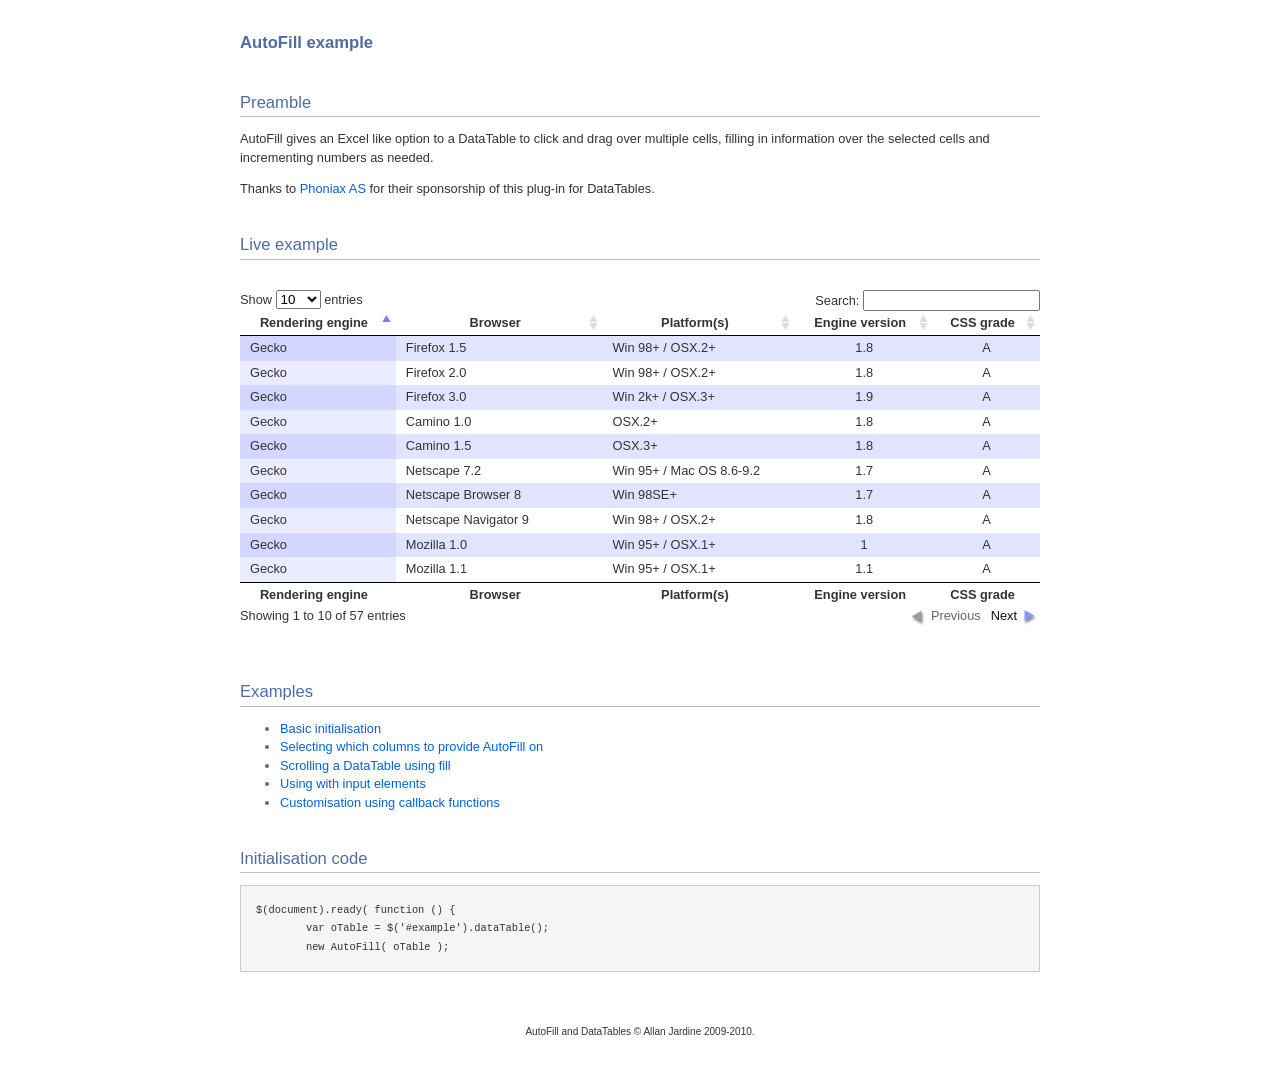
<file: js/datatables/extras/AutoFill/index.html>
<!DOCTYPE HTML PUBLIC "-//W3C//DTD HTML 4.01//EN" "http://www.w3.org/TR/html4/strict.dtd">
<html>
	<head>
		<meta http-equiv="content-type" content="text/html; charset=utf-8">
		<link rel="shortcut icon" type="image/ico" href="http://www.sprymedia.co.uk/media/images/favicon.ico">
		
		<title>AutoFill example</title>
		<style type="text/css" title="currentStyle">
			@import "../../media/css/demo_page.css";
			@import "../../media/css/demo_table.css";
			@import "media/css/AutoFill.css";
		</style>
		<script type="text/javascript" charset="utf-8" src="../../media/js/jquery.js"></script>
		<script type="text/javascript" charset="utf-8" src="../../media/js/jquery.dataTables.js"></script>
		<script type="text/javascript" charset="utf-8" src="media/js/AutoFill.js"></script>
		<script type="text/javascript" charset="utf-8">
			$(document).ready( function () {
				var oTable = $('#example').dataTable();
				new AutoFill( oTable );
			} );
		</script>
	</head>
	<body id="dt_example">
		<div id="container">
			<div class="full_width big">
				AutoFill example
			</div>
			
			<h1>Preamble</h1>
			<p>
				AutoFill gives an Excel like option to a DataTable to click and drag over multiple
				cells, filling in information over the selected cells and incrementing numbers as needed.
			</p>
			<p>Thanks to <a href="http://www.phoniax.no/">Phoniax AS</a> for their sponsorship of this plug-in for DataTables.</p>
			
			
			
			<h1>Live example</h1>
			<form>
			<div id="demo">
<table cellpadding="0" cellspacing="0" border="0" class="display" id="example">
	<thead>
		<tr>
			<th>Rendering engine</th>
			<th>Browser</th>
			<th>Platform(s)</th>
			<th>Engine version</th>
			<th>CSS grade</th>
		</tr>
	</thead>
	<tfoot>
		<tr>
			<th>Rendering engine</th>
			<th>Browser</th>
			<th>Platform(s)</th>
			<th>Engine version</th>
			<th>CSS grade</th>
		</tr>
	</tfoot>
	<tbody>
		<tr class="odd_gradeX">
			<td>Trident</td>
			<td>Internet Explorer 4.0</td>
			<td>Win 95+ (Entity: &amp;)</td>
			<td class="center">4</td>
			<td class="center">X</td>
		</tr>
		<tr class="even_gradeC">
			<td>Trident</td>
			<td>Internet Explorer 5.0</td>
			<td>Win 95+</td>
			<td class="center">5</td>
			<td class="center">C</td>
		</tr>
		<tr class="odd_gradeA">
			<td>Trident</td>
			<td>Internet Explorer 5.5</td>
			<td>Win 95+</td>
			<td class="center">5.5</td>
			<td class="center">A</td>
		</tr>
		<tr class="even_gradeA">
			<td>Trident</td>
			<td>Internet Explorer 6</td>
			<td>Win 98+</td>
			<td class="center">6</td>
			<td class="center">A</td>
		</tr>
		<tr class="odd_gradeA">
			<td>Trident</td>
			<td>Internet Explorer 7</td>
			<td>Win XP SP2+</td>
			<td class="center">7</td>
			<td class="center">A</td>
		</tr>
		<tr class="even_gradeA">
			<td>Trident</td>
			<td>AOL browser (AOL desktop)</td>
			<td>Win XP</td>
			<td class="center">6</td>
			<td class="center">A</td>
		</tr>
		<tr class="odd_gradeA">
			<td>Gecko (UTF-8: $¢€)</td>
			<td>Firefox 1.0</td>
			<td>Win 98+ / OSX.2+</td>
			<td class="center">1.7</td>
			<td class="center">A</td>
		</tr>
		<tr class="even_gradeA">
			<td>Gecko</td>
			<td>Firefox 1.5</td>
			<td>Win 98+ / OSX.2+</td>
			<td class="center">1.8</td>
			<td class="center">A</td>
		</tr>
		<tr class="odd_gradeA">
			<td>Gecko</td>
			<td>Firefox 2.0</td>
			<td>Win 98+ / OSX.2+</td>
			<td class="center">1.8</td>
			<td class="center">A</td>
		</tr>
		<tr class="even_gradeA">
			<td>Gecko</td>
			<td>Firefox 3.0</td>
			<td>Win 2k+ / OSX.3+</td>
			<td class="center">1.9</td>
			<td class="center">A</td>
		</tr>
		<tr class="odd_gradeA">
			<td>Gecko</td>
			<td>Camino 1.0</td>
			<td>OSX.2+</td>
			<td class="center">1.8</td>
			<td class="center">A</td>
		</tr>
		<tr class="even_gradeA">
			<td>Gecko</td>
			<td>Camino 1.5</td>
			<td>OSX.3+</td>
			<td class="center">1.8</td>
			<td class="center">A</td>
		</tr>
		<tr class="odd_gradeA">
			<td>Gecko</td>
			<td>Netscape 7.2</td>
			<td>Win 95+ / Mac OS 8.6-9.2</td>
			<td class="center">1.7</td>
			<td class="center">A</td>
		</tr>
		<tr class="even_gradeA">
			<td>Gecko</td>
			<td>Netscape Browser 8</td>
			<td>Win 98SE+</td>
			<td class="center">1.7</td>
			<td class="center">A</td>
		</tr>
		<tr class="odd_gradeA">
			<td>Gecko</td>
			<td>Netscape Navigator 9</td>
			<td>Win 98+ / OSX.2+</td>
			<td class="center">1.8</td>
			<td class="center">A</td>
		</tr>
		<tr class="even_gradeA">
			<td>Gecko</td>
			<td>Mozilla 1.0</td>
			<td>Win 95+ / OSX.1+</td>
			<td class="center">1</td>
			<td class="center">A</td>
		</tr>
		<tr class="odd_gradeA">
			<td>Gecko</td>
			<td>Mozilla 1.1</td>
			<td>Win 95+ / OSX.1+</td>
			<td class="center">1.1</td>
			<td class="center">A</td>
		</tr>
		<tr class="even_gradeA">
			<td>Gecko</td>
			<td>Mozilla 1.2</td>
			<td>Win 95+ / OSX.1+</td>
			<td class="center">1.2</td>
			<td class="center">A</td>
		</tr>
		<tr class="odd_gradeA">
			<td>Gecko</td>
			<td>Mozilla 1.3</td>
			<td>Win 95+ / OSX.1+</td>
			<td class="center">1.3</td>
			<td class="center">A</td>
		</tr>
		<tr class="even_gradeA">
			<td>Gecko</td>
			<td>Mozilla 1.4</td>
			<td>Win 95+ / OSX.1+</td>
			<td class="center">1.4</td>
			<td class="center">A</td>
		</tr>
		<tr class="odd_gradeA">
			<td>Gecko</td>
			<td>Mozilla 1.5</td>
			<td>Win 95+ / OSX.1+</td>
			<td class="center">1.5</td>
			<td class="center">A</td>
		</tr>
		<tr class="even_gradeA">
			<td>Gecko</td>
			<td>Mozilla 1.6</td>
			<td>Win 95+ / OSX.1+</td>
			<td class="center">1.6</td>
			<td class="center">A</td>
		</tr>
		<tr class="odd_gradeA">
			<td>Gecko</td>
			<td>Mozilla 1.7</td>
			<td>Win 98+ / OSX.1+</td>
			<td class="center">1.7</td>
			<td class="center">A</td>
		</tr>
		<tr class="even_gradeA">
			<td>Gecko</td>
			<td>Mozilla 1.8</td>
			<td>Win 98+ / OSX.1+</td>
			<td class="center">1.8</td>
			<td class="center">A</td>
		</tr>
		<tr class="odd_gradeA">
			<td>Gecko</td>
			<td>Seamonkey 1.1</td>
			<td>Win 98+ / OSX.2+</td>
			<td class="center">1.8</td>
			<td class="center">A</td>
		</tr>
		<tr class="even_gradeA">
			<td>Gecko</td>
			<td>Epiphany 2.20</td>
			<td>Gnome</td>
			<td class="center">1.8</td>
			<td class="center">A</td>
		</tr>
		<tr class="odd_gradeA">
			<td>Webkit</td>
			<td>Safari 1.2</td>
			<td>OSX.3</td>
			<td class="center">125.5</td>
			<td class="center">A</td>
		</tr>
		<tr class="even_gradeA">
			<td>Webkit</td>
			<td>Safari 1.3</td>
			<td>OSX.3</td>
			<td class="center">312.8</td>
			<td class="center">A</td>
		</tr>
		<tr class="odd_gradeA">
			<td>Webkit</td>
			<td>Safari 2.0</td>
			<td>OSX.4+</td>
			<td class="center">419.3</td>
			<td class="center">A</td>
		</tr>
		<tr class="even_gradeA">
			<td>Webkit</td>
			<td>Safari 3.0</td>
			<td>OSX.4+</td>
			<td class="center">522.1</td>
			<td class="center">A</td>
		</tr>
		<tr class="odd_gradeA">
			<td>Webkit</td>
			<td>OmniWeb 5.5</td>
			<td>OSX.4+</td>
			<td class="center">420</td>
			<td class="center">A</td>
		</tr>
		<tr class="even_gradeA">
			<td>Webkit</td>
			<td>iPod Touch / iPhone</td>
			<td>iPod</td>
			<td class="center">420.1</td>
			<td class="center">A</td>
		</tr>
		<tr class="odd_gradeA">
			<td>Webkit</td>
			<td>S60</td>
			<td>S60</td>
			<td class="center">413</td>
			<td class="center">A</td>
		</tr>
		<tr class="even_gradeA">
			<td>Presto</td>
			<td>Opera 7.0</td>
			<td>Win 95+ / OSX.1+</td>
			<td class="center">-</td>
			<td class="center">A</td>
		</tr>
		<tr class="odd_gradeA">
			<td>Presto</td>
			<td>Opera 7.5</td>
			<td>Win 95+ / OSX.2+</td>
			<td class="center">-</td>
			<td class="center">A</td>
		</tr>
		<tr class="even_gradeA">
			<td>Presto</td>
			<td>Opera 8.0</td>
			<td>Win 95+ / OSX.2+</td>
			<td class="center">-</td>
			<td class="center">A</td>
		</tr>
		<tr class="odd_gradeA">
			<td>Presto</td>
			<td>Opera 8.5</td>
			<td>Win 95+ / OSX.2+</td>
			<td class="center">-</td>
			<td class="center">A</td>
		</tr>
		<tr class="even_gradeA">
			<td>Presto</td>
			<td>Opera 9.0</td>
			<td>Win 95+ / OSX.3+</td>
			<td class="center">-</td>
			<td class="center">A</td>
		</tr>
		<tr class="odd_gradeA">
			<td>Presto</td>
			<td>Opera 9.2</td>
			<td>Win 88+ / OSX.3+</td>
			<td class="center">-</td>
			<td class="center">A</td>
		</tr>
		<tr class="even_gradeA">
			<td>Presto</td>
			<td>Opera 9.5</td>
			<td>Win 88+ / OSX.3+</td>
			<td class="center">-</td>
			<td class="center">A</td>
		</tr>
		<tr class="odd_gradeA">
			<td>Presto</td>
			<td>Opera for Wii</td>
			<td>Wii</td>
			<td class="center">-</td>
			<td class="center">A</td>
		</tr>
		<tr class="even_gradeA">
			<td>Presto</td>
			<td>Nokia N800</td>
			<td>N800</td>
			<td class="center">-</td>
			<td class="center">A</td>
		</tr>
		<tr class="odd_gradeA">
			<td>Presto</td>
			<td>Nintendo DS browser</td>
			<td>Nintendo DS</td>
			<td class="center">8.5</td>
			<td class="center">C/A<sup>1</sup></td>
		</tr>
		<tr class="even_gradeC">
			<td>KHTML</td>
			<td>Konqureror 3.1</td>
			<td>KDE 3.1</td>
			<td class="center">3.1</td>
			<td class="center">C</td>
		</tr>
		<tr class="odd_gradeA">
			<td>KHTML</td>
			<td>Konqureror 3.3</td>
			<td>KDE 3.3</td>
			<td class="center">3.3</td>
			<td class="center">A</td>
		</tr>
		<tr class="even_gradeA">
			<td>KHTML</td>
			<td>Konqureror 3.5</td>
			<td>KDE 3.5</td>
			<td class="center">3.5</td>
			<td class="center">A</td>
		</tr>
		<tr class="odd_gradeX">
			<td>Tasman</td>
			<td>Internet Explorer 4.5</td>
			<td>Mac OS 8-9</td>
			<td class="center">-</td>
			<td class="center">X</td>
		</tr>
		<tr class="even_gradeC">
			<td>Tasman</td>
			<td>Internet Explorer 5.1</td>
			<td>Mac OS 7.6-9</td>
			<td class="center">1</td>
			<td class="center">C</td>
		</tr>
		<tr class="odd_gradeC">
			<td>Tasman</td>
			<td>Internet Explorer 5.2</td>
			<td>Mac OS 8-X</td>
			<td class="center">1</td>
			<td class="center">C</td>
		</tr>
		<tr class="even_gradeA">
			<td>Misc</td>
			<td>NetFront 3.1</td>
			<td>Embedded devices</td>
			<td class="center">-</td>
			<td class="center">C</td>
		</tr>
		<tr class="odd_gradeA">
			<td>Misc</td>
			<td>NetFront 3.4</td>
			<td>Embedded devices</td>
			<td class="center">-</td>
			<td class="center">A</td>
		</tr>
		<tr class="even_gradeX">
			<td>Misc</td>
			<td>Dillo 0.8</td>
			<td>Embedded devices</td>
			<td class="center">-</td>
			<td class="center">X</td>
		</tr>
		<tr class="odd_gradeX">
			<td>Misc</td>
			<td>Links</td>
			<td>Text only</td>
			<td class="center">-</td>
			<td class="center">X</td>
		</tr>
		<tr class="even_gradeX">
			<td>Misc</td>
			<td>Lynx</td>
			<td>Text only</td>
			<td class="center">-</td>
			<td class="center">X</td>
		</tr>
		<tr class="odd_gradeC">
			<td>Misc</td>
			<td>IE Mobile</td>
			<td>Windows Mobile 6</td>
			<td class="center">-</td>
			<td class="center">C</td>
		</tr>
		<tr class="even_gradeC">
			<td>Misc</td>
			<td>PSP browser</td>
			<td>PSP</td>
			<td class="center">-</td>
			<td class="center">C</td>
		</tr>
		<tr class="odd_gradeU">
			<td>Other browsers</td>
			<td>All others</td>
			<td>-</td>
			<td class="center">-</td>
			<td class="center">U</td>
		</tr>
	</tbody>
</table>
			</div>
		</form>
			<div class="spacer"></div>
			
			
			<h1>Examples</h1>
			<ul>
				<li><a href="index.html">Basic initialisation</a></li>
				<li><a href="columns.html">Selecting which columns to provide AutoFill on</a></li>
				<li><a href="scrolling.html">Scrolling a DataTable using fill</a></li>
				<li><a href="inputs.html">Using with input elements</a></li>
				<li><a href="callbacks.html">Customisation using callback functions</a></li>
			</ul>
			
			
			<h1>Initialisation code</h1>
			<pre>$(document).ready( function () {
	var oTable = $('#example').dataTable();
	new AutoFill( oTable );</pre>
			
			<div id="footer" style="text-align:center;">
				<span style="font-size:10px;">
					AutoFill and DataTables &copy; Allan Jardine 2009-2010.<br>
				</span>
			</div>
		</div>
	</body>
</html>
</file>
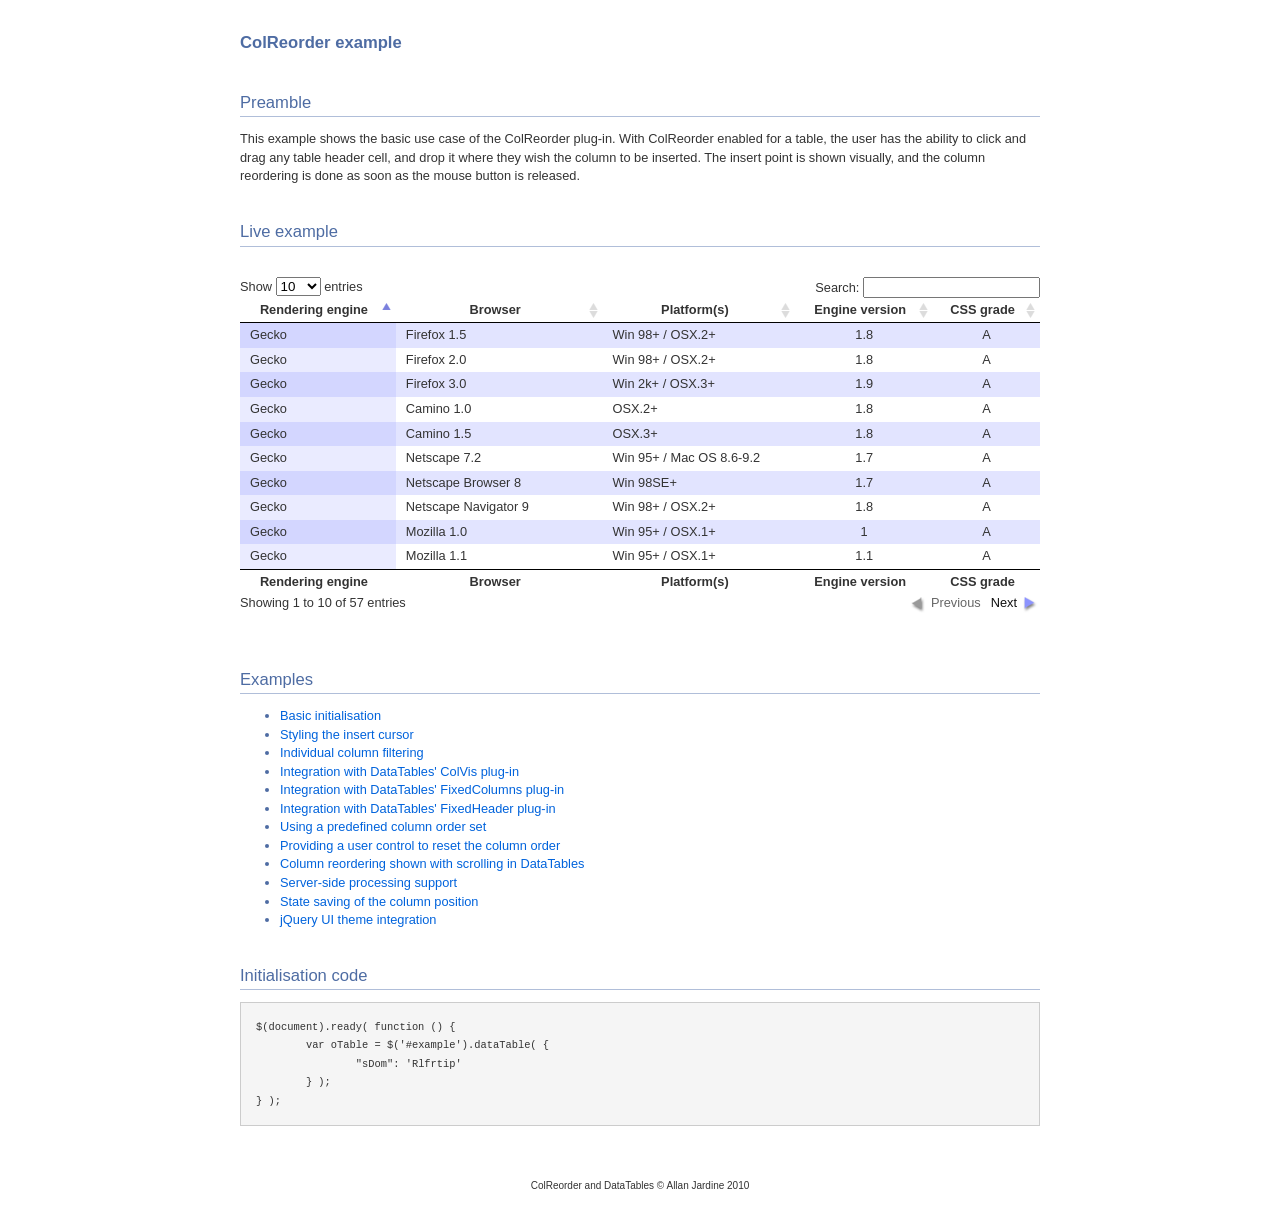
<file: js/datatables/extras/ColReorder/index.html>
<!DOCTYPE HTML PUBLIC "-//W3C//DTD HTML 4.01//EN" "http://www.w3.org/TR/html4/strict.dtd">
<html>
	<head>
		<meta http-equiv="content-type" content="text/html; charset=utf-8">
		<link rel="shortcut icon" type="image/ico" href="http://www.sprymedia.co.uk/media/images/favicon.ico">
		
		<title>ColReorder example</title>
		<style type="text/css" title="currentStyle">
			@import "../../media/css/demo_page.css";
			@import "../../media/css/demo_table.css";
			@import "media/css/ColReorder.css";
		</style>
		<script type="text/javascript" charset="utf-8" src="../../media/js/jquery.js"></script>
		<script type="text/javascript" charset="utf-8" src="../../media/js/jquery.dataTables.js"></script>
		<script type="text/javascript" charset="utf-8" src="media/js/ColReorder.js"></script>
		<script type="text/javascript" charset="utf-8">
			$(document).ready( function () {
				var oTable = $('#example').dataTable( {
					"sDom": 'Rlfrtip'
				} );
			} );
		</script>
	</head>
	<body id="dt_example">
		<div id="container">
			<div class="full_width big">
				ColReorder example
			</div>
			
			<h1>Preamble</h1>
			<p>This example shows the basic use case of the ColReorder plug-in. With ColReorder enabled
				for a table, the user has the ability to click and drag any table header cell, and drop 
				it where they wish the column to be inserted. The insert point is shown visually, and
				the column reordering is done as soon as the mouse button is released.</p>
			
			<h1>Live example</h1>
			<form>
			<div id="demo">
<table cellpadding="0" cellspacing="0" border="0" class="display" id="example">
	<thead>
		<tr>
			<th>Rendering engine</th>
			<th>Browser</th>
			<th>Platform(s)</th>
			<th>Engine version</th>
			<th>CSS grade</th>
		</tr>
	</thead>
	<tfoot>
		<tr>
			<th>Rendering engine</th>
			<th>Browser</th>
			<th>Platform(s)</th>
			<th>Engine version</th>
			<th>CSS grade</th>
		</tr>
	</tfoot>
	<tbody>
		<tr class="odd_gradeX">
			<td>Trident</td>
			<td>Internet Explorer 4.0</td>
			<td>Win 95+ (Entity: &amp;)</td>
			<td class="center">4</td>
			<td class="center">X</td>
		</tr>
		<tr class="even_gradeC">
			<td>Trident</td>
			<td>Internet Explorer 5.0</td>
			<td>Win 95+</td>
			<td class="center">5</td>
			<td class="center">C</td>
		</tr>
		<tr class="odd_gradeA">
			<td>Trident</td>
			<td>Internet Explorer 5.5</td>
			<td>Win 95+</td>
			<td class="center">5.5</td>
			<td class="center">A</td>
		</tr>
		<tr class="even_gradeA">
			<td>Trident</td>
			<td>Internet Explorer 6</td>
			<td>Win 98+</td>
			<td class="center">6</td>
			<td class="center">A</td>
		</tr>
		<tr class="odd_gradeA">
			<td>Trident</td>
			<td>Internet Explorer 7</td>
			<td>Win XP SP2+</td>
			<td class="center">7</td>
			<td class="center">A</td>
		</tr>
		<tr class="even_gradeA">
			<td>Trident</td>
			<td>AOL browser (AOL desktop)</td>
			<td>Win XP</td>
			<td class="center">6</td>
			<td class="center">A</td>
		</tr>
		<tr class="odd_gradeA">
			<td>Gecko (UTF-8: $¢€)</td>
			<td>Firefox 1.0</td>
			<td>Win 98+ / OSX.2+</td>
			<td class="center">1.7</td>
			<td class="center">A</td>
		</tr>
		<tr class="even_gradeA">
			<td>Gecko</td>
			<td>Firefox 1.5</td>
			<td>Win 98+ / OSX.2+</td>
			<td class="center">1.8</td>
			<td class="center">A</td>
		</tr>
		<tr class="odd_gradeA">
			<td>Gecko</td>
			<td>Firefox 2.0</td>
			<td>Win 98+ / OSX.2+</td>
			<td class="center">1.8</td>
			<td class="center">A</td>
		</tr>
		<tr class="even_gradeA">
			<td>Gecko</td>
			<td>Firefox 3.0</td>
			<td>Win 2k+ / OSX.3+</td>
			<td class="center">1.9</td>
			<td class="center">A</td>
		</tr>
		<tr class="odd_gradeA">
			<td>Gecko</td>
			<td>Camino 1.0</td>
			<td>OSX.2+</td>
			<td class="center">1.8</td>
			<td class="center">A</td>
		</tr>
		<tr class="even_gradeA">
			<td>Gecko</td>
			<td>Camino 1.5</td>
			<td>OSX.3+</td>
			<td class="center">1.8</td>
			<td class="center">A</td>
		</tr>
		<tr class="odd_gradeA">
			<td>Gecko</td>
			<td>Netscape 7.2</td>
			<td>Win 95+ / Mac OS 8.6-9.2</td>
			<td class="center">1.7</td>
			<td class="center">A</td>
		</tr>
		<tr class="even_gradeA">
			<td>Gecko</td>
			<td>Netscape Browser 8</td>
			<td>Win 98SE+</td>
			<td class="center">1.7</td>
			<td class="center">A</td>
		</tr>
		<tr class="odd_gradeA">
			<td>Gecko</td>
			<td>Netscape Navigator 9</td>
			<td>Win 98+ / OSX.2+</td>
			<td class="center">1.8</td>
			<td class="center">A</td>
		</tr>
		<tr class="even_gradeA">
			<td>Gecko</td>
			<td>Mozilla 1.0</td>
			<td>Win 95+ / OSX.1+</td>
			<td class="center">1</td>
			<td class="center">A</td>
		</tr>
		<tr class="odd_gradeA">
			<td>Gecko</td>
			<td>Mozilla 1.1</td>
			<td>Win 95+ / OSX.1+</td>
			<td class="center">1.1</td>
			<td class="center">A</td>
		</tr>
		<tr class="even_gradeA">
			<td>Gecko</td>
			<td>Mozilla 1.2</td>
			<td>Win 95+ / OSX.1+</td>
			<td class="center">1.2</td>
			<td class="center">A</td>
		</tr>
		<tr class="odd_gradeA">
			<td>Gecko</td>
			<td>Mozilla 1.3</td>
			<td>Win 95+ / OSX.1+</td>
			<td class="center">1.3</td>
			<td class="center">A</td>
		</tr>
		<tr class="even_gradeA">
			<td>Gecko</td>
			<td>Mozilla 1.4</td>
			<td>Win 95+ / OSX.1+</td>
			<td class="center">1.4</td>
			<td class="center">A</td>
		</tr>
		<tr class="odd_gradeA">
			<td>Gecko</td>
			<td>Mozilla 1.5</td>
			<td>Win 95+ / OSX.1+</td>
			<td class="center">1.5</td>
			<td class="center">A</td>
		</tr>
		<tr class="even_gradeA">
			<td>Gecko</td>
			<td>Mozilla 1.6</td>
			<td>Win 95+ / OSX.1+</td>
			<td class="center">1.6</td>
			<td class="center">A</td>
		</tr>
		<tr class="odd_gradeA">
			<td>Gecko</td>
			<td>Mozilla 1.7</td>
			<td>Win 98+ / OSX.1+</td>
			<td class="center">1.7</td>
			<td class="center">A</td>
		</tr>
		<tr class="even_gradeA">
			<td>Gecko</td>
			<td>Mozilla 1.8</td>
			<td>Win 98+ / OSX.1+</td>
			<td class="center">1.8</td>
			<td class="center">A</td>
		</tr>
		<tr class="odd_gradeA">
			<td>Gecko</td>
			<td>Seamonkey 1.1</td>
			<td>Win 98+ / OSX.2+</td>
			<td class="center">1.8</td>
			<td class="center">A</td>
		</tr>
		<tr class="even_gradeA">
			<td>Gecko</td>
			<td>Epiphany 2.20</td>
			<td>Gnome</td>
			<td class="center">1.8</td>
			<td class="center">A</td>
		</tr>
		<tr class="odd_gradeA">
			<td>Webkit</td>
			<td>Safari 1.2</td>
			<td>OSX.3</td>
			<td class="center">125.5</td>
			<td class="center">A</td>
		</tr>
		<tr class="even_gradeA">
			<td>Webkit</td>
			<td>Safari 1.3</td>
			<td>OSX.3</td>
			<td class="center">312.8</td>
			<td class="center">A</td>
		</tr>
		<tr class="odd_gradeA">
			<td>Webkit</td>
			<td>Safari 2.0</td>
			<td>OSX.4+</td>
			<td class="center">419.3</td>
			<td class="center">A</td>
		</tr>
		<tr class="even_gradeA">
			<td>Webkit</td>
			<td>Safari 3.0</td>
			<td>OSX.4+</td>
			<td class="center">522.1</td>
			<td class="center">A</td>
		</tr>
		<tr class="odd_gradeA">
			<td>Webkit</td>
			<td>OmniWeb 5.5</td>
			<td>OSX.4+</td>
			<td class="center">420</td>
			<td class="center">A</td>
		</tr>
		<tr class="even_gradeA">
			<td>Webkit</td>
			<td>iPod Touch / iPhone</td>
			<td>iPod</td>
			<td class="center">420.1</td>
			<td class="center">A</td>
		</tr>
		<tr class="odd_gradeA">
			<td>Webkit</td>
			<td>S60</td>
			<td>S60</td>
			<td class="center">413</td>
			<td class="center">A</td>
		</tr>
		<tr class="even_gradeA">
			<td>Presto</td>
			<td>Opera 7.0</td>
			<td>Win 95+ / OSX.1+</td>
			<td class="center">-</td>
			<td class="center">A</td>
		</tr>
		<tr class="odd_gradeA">
			<td>Presto</td>
			<td>Opera 7.5</td>
			<td>Win 95+ / OSX.2+</td>
			<td class="center">-</td>
			<td class="center">A</td>
		</tr>
		<tr class="even_gradeA">
			<td>Presto</td>
			<td>Opera 8.0</td>
			<td>Win 95+ / OSX.2+</td>
			<td class="center">-</td>
			<td class="center">A</td>
		</tr>
		<tr class="odd_gradeA">
			<td>Presto</td>
			<td>Opera 8.5</td>
			<td>Win 95+ / OSX.2+</td>
			<td class="center">-</td>
			<td class="center">A</td>
		</tr>
		<tr class="even_gradeA">
			<td>Presto</td>
			<td>Opera 9.0</td>
			<td>Win 95+ / OSX.3+</td>
			<td class="center">-</td>
			<td class="center">A</td>
		</tr>
		<tr class="odd_gradeA">
			<td>Presto</td>
			<td>Opera 9.2</td>
			<td>Win 88+ / OSX.3+</td>
			<td class="center">-</td>
			<td class="center">A</td>
		</tr>
		<tr class="even_gradeA">
			<td>Presto</td>
			<td>Opera 9.5</td>
			<td>Win 88+ / OSX.3+</td>
			<td class="center">-</td>
			<td class="center">A</td>
		</tr>
		<tr class="odd_gradeA">
			<td>Presto</td>
			<td>Opera for Wii</td>
			<td>Wii</td>
			<td class="center">-</td>
			<td class="center">A</td>
		</tr>
		<tr class="even_gradeA">
			<td>Presto</td>
			<td>Nokia N800</td>
			<td>N800</td>
			<td class="center">-</td>
			<td class="center">A</td>
		</tr>
		<tr class="odd_gradeA">
			<td>Presto</td>
			<td>Nintendo DS browser</td>
			<td>Nintendo DS</td>
			<td class="center">8.5</td>
			<td class="center">C/A<sup>1</sup></td>
		</tr>
		<tr class="even_gradeC">
			<td>KHTML</td>
			<td>Konqureror 3.1</td>
			<td>KDE 3.1</td>
			<td class="center">3.1</td>
			<td class="center">C</td>
		</tr>
		<tr class="odd_gradeA">
			<td>KHTML</td>
			<td>Konqureror 3.3</td>
			<td>KDE 3.3</td>
			<td class="center">3.3</td>
			<td class="center">A</td>
		</tr>
		<tr class="even_gradeA">
			<td>KHTML</td>
			<td>Konqureror 3.5</td>
			<td>KDE 3.5</td>
			<td class="center">3.5</td>
			<td class="center">A</td>
		</tr>
		<tr class="odd_gradeX">
			<td>Tasman</td>
			<td>Internet Explorer 4.5</td>
			<td>Mac OS 8-9</td>
			<td class="center">-</td>
			<td class="center">X</td>
		</tr>
		<tr class="even_gradeC">
			<td>Tasman</td>
			<td>Internet Explorer 5.1</td>
			<td>Mac OS 7.6-9</td>
			<td class="center">1</td>
			<td class="center">C</td>
		</tr>
		<tr class="odd_gradeC">
			<td>Tasman</td>
			<td>Internet Explorer 5.2</td>
			<td>Mac OS 8-X</td>
			<td class="center">1</td>
			<td class="center">C</td>
		</tr>
		<tr class="even_gradeA">
			<td>Misc</td>
			<td>NetFront 3.1</td>
			<td>Embedded devices</td>
			<td class="center">-</td>
			<td class="center">C</td>
		</tr>
		<tr class="odd_gradeA">
			<td>Misc</td>
			<td>NetFront 3.4</td>
			<td>Embedded devices</td>
			<td class="center">-</td>
			<td class="center">A</td>
		</tr>
		<tr class="even_gradeX">
			<td>Misc</td>
			<td>Dillo 0.8</td>
			<td>Embedded devices</td>
			<td class="center">-</td>
			<td class="center">X</td>
		</tr>
		<tr class="odd_gradeX">
			<td>Misc</td>
			<td>Links</td>
			<td>Text only</td>
			<td class="center">-</td>
			<td class="center">X</td>
		</tr>
		<tr class="even_gradeX">
			<td>Misc</td>
			<td>Lynx</td>
			<td>Text only</td>
			<td class="center">-</td>
			<td class="center">X</td>
		</tr>
		<tr class="odd_gradeC">
			<td>Misc</td>
			<td>IE Mobile</td>
			<td>Windows Mobile 6</td>
			<td class="center">-</td>
			<td class="center">C</td>
		</tr>
		<tr class="even_gradeC">
			<td>Misc</td>
			<td>PSP browser</td>
			<td>PSP</td>
			<td class="center">-</td>
			<td class="center">C</td>
		</tr>
		<tr class="odd_gradeU">
			<td>Other browsers</td>
			<td>All others</td>
			<td>-</td>
			<td class="center">-</td>
			<td class="center">U</td>
		</tr>
	</tbody>
</table>
			</div>
		</form>
			<div class="spacer"></div>
			
			
			<h1>Examples</h1>
			<ul>
				<li><a href="index.html">Basic initialisation</a></li>
				<li><a href="alt_insert.html">Styling the insert cursor</a></li>
				<li><a href="col_filter.html">Individual column filtering</a></li>
				<li><a href="colvis.html">Integration with DataTables' ColVis plug-in</a></li>
				<li><a href="fixedcolumns.html">Integration with DataTables' FixedColumns plug-in</a></li>
				<li><a href="fixedheader.html">Integration with DataTables' FixedHeader plug-in</a></li>
				<li><a href="predefined.html">Using a predefined column order set</a></li>
				<li><a href="reset.html">Providing a user control to reset the column order</a></li>
				<li><a href="scrolling.html">Column reordering shown with scrolling in DataTables</a></li>
				<li><a href="server_side.html">Server-side processing support</a></li>
				<li><a href="state_save.html">State saving of the column position</a></li>
				<li><a href="theme.html">jQuery UI theme integration</a></li>
			</ul>
			
			
			<h1>Initialisation code</h1>
			<pre>$(document).ready( function () {
	var oTable = $('#example').dataTable( {
		"sDom": 'Rlfrtip'
	} );
} );</pre>
			
			<div id="footer" style="text-align:center;">
				<span style="font-size:10px;">
					ColReorder and DataTables &copy; Allan Jardine 2010
				</span>
			</div>
		</div>
	</body>
</html>
</file>
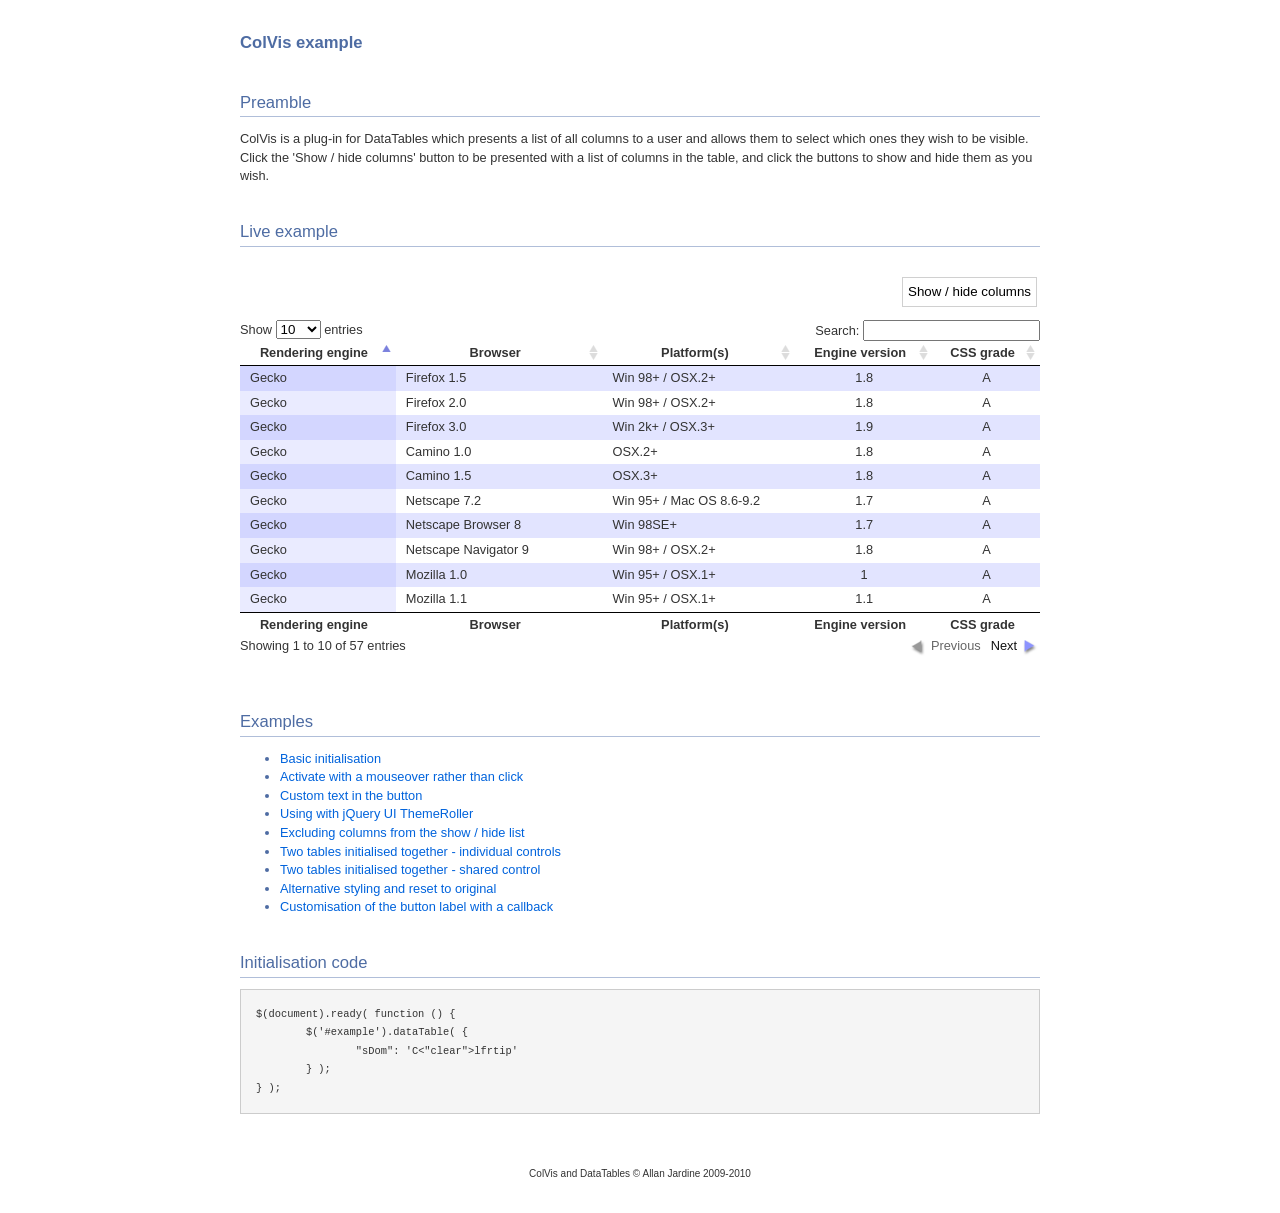
<file: js/datatables/extras/ColVis/index.html>
<!DOCTYPE HTML PUBLIC "-//W3C//DTD HTML 4.01//EN" "http://www.w3.org/TR/html4/strict.dtd">
<html>
	<head>
		<meta http-equiv="content-type" content="text/html; charset=utf-8">
		<link rel="shortcut icon" type="image/ico" href="http://www.sprymedia.co.uk/media/images/favicon.ico">
		
		<title>ColVis example</title>
		<style type="text/css" title="currentStyle">
			@import "../../media/css/demo_page.css";
			@import "../../media/css/demo_table.css";
			@import "media/css/ColVis.css";
		</style>
		<script type="text/javascript" charset="utf-8" src="../../media/js/jquery.js"></script>
		<script type="text/javascript" charset="utf-8" src="../../media/js/jquery.dataTables.js"></script>
		<script type="text/javascript" charset="utf-8" src="media/js/ColVis.js"></script>
		<script type="text/javascript" charset="utf-8">
			$(document).ready( function () {
				$('#example').dataTable( {
					"sDom": 'C<"clear">lfrtip'
				} );
			} );
		</script>
	</head>
	<body id="dt_example">
		<div id="container">
			<div class="full_width big">
				ColVis example
			</div>
			
			<h1>Preamble</h1>
			<p>ColVis is a plug-in for DataTables which presents a list of all columns to a user and allows them to select which ones they wish to be visible. Click the 'Show / hide columns' button to be presented with a list of columns in the table, and click the buttons to show and hide them as you wish.</p>
			
			<h1>Live example</h1>
			<form>
			<div id="demo">
<table cellpadding="0" cellspacing="0" border="0" class="display" id="example">
	<thead>
		<tr>
			<th>Rendering engine</th>
			<th>Browser</th>
			<th>Platform(s)</th>
			<th>Engine version</th>
			<th>CSS grade</th>
		</tr>
	</thead>
	<tfoot>
		<tr>
			<th>Rendering engine</th>
			<th>Browser</th>
			<th>Platform(s)</th>
			<th>Engine version</th>
			<th>CSS grade</th>
		</tr>
	</tfoot>
	<tbody>
		<tr class="odd_gradeX">
			<td>Trident</td>
			<td>Internet Explorer 4.0</td>
			<td>Win 95+ (Entity: &amp;)</td>
			<td class="center">4</td>
			<td class="center">X</td>
		</tr>
		<tr class="even_gradeC">
			<td>Trident</td>
			<td>Internet Explorer 5.0</td>
			<td>Win 95+</td>
			<td class="center">5</td>
			<td class="center">C</td>
		</tr>
		<tr class="odd_gradeA">
			<td>Trident</td>
			<td>Internet Explorer 5.5</td>
			<td>Win 95+</td>
			<td class="center">5.5</td>
			<td class="center">A</td>
		</tr>
		<tr class="even_gradeA">
			<td>Trident</td>
			<td>Internet Explorer 6</td>
			<td>Win 98+</td>
			<td class="center">6</td>
			<td class="center">A</td>
		</tr>
		<tr class="odd_gradeA">
			<td>Trident</td>
			<td>Internet Explorer 7</td>
			<td>Win XP SP2+</td>
			<td class="center">7</td>
			<td class="center">A</td>
		</tr>
		<tr class="even_gradeA">
			<td>Trident</td>
			<td>AOL browser (AOL desktop)</td>
			<td>Win XP</td>
			<td class="center">6</td>
			<td class="center">A</td>
		</tr>
		<tr class="odd_gradeA">
			<td>Gecko (UTF-8: $¢€)</td>
			<td>Firefox 1.0</td>
			<td>Win 98+ / OSX.2+</td>
			<td class="center">1.7</td>
			<td class="center">A</td>
		</tr>
		<tr class="even_gradeA">
			<td>Gecko</td>
			<td>Firefox 1.5</td>
			<td>Win 98+ / OSX.2+</td>
			<td class="center">1.8</td>
			<td class="center">A</td>
		</tr>
		<tr class="odd_gradeA">
			<td>Gecko</td>
			<td>Firefox 2.0</td>
			<td>Win 98+ / OSX.2+</td>
			<td class="center">1.8</td>
			<td class="center">A</td>
		</tr>
		<tr class="even_gradeA">
			<td>Gecko</td>
			<td>Firefox 3.0</td>
			<td>Win 2k+ / OSX.3+</td>
			<td class="center">1.9</td>
			<td class="center">A</td>
		</tr>
		<tr class="odd_gradeA">
			<td>Gecko</td>
			<td>Camino 1.0</td>
			<td>OSX.2+</td>
			<td class="center">1.8</td>
			<td class="center">A</td>
		</tr>
		<tr class="even_gradeA">
			<td>Gecko</td>
			<td>Camino 1.5</td>
			<td>OSX.3+</td>
			<td class="center">1.8</td>
			<td class="center">A</td>
		</tr>
		<tr class="odd_gradeA">
			<td>Gecko</td>
			<td>Netscape 7.2</td>
			<td>Win 95+ / Mac OS 8.6-9.2</td>
			<td class="center">1.7</td>
			<td class="center">A</td>
		</tr>
		<tr class="even_gradeA">
			<td>Gecko</td>
			<td>Netscape Browser 8</td>
			<td>Win 98SE+</td>
			<td class="center">1.7</td>
			<td class="center">A</td>
		</tr>
		<tr class="odd_gradeA">
			<td>Gecko</td>
			<td>Netscape Navigator 9</td>
			<td>Win 98+ / OSX.2+</td>
			<td class="center">1.8</td>
			<td class="center">A</td>
		</tr>
		<tr class="even_gradeA">
			<td>Gecko</td>
			<td>Mozilla 1.0</td>
			<td>Win 95+ / OSX.1+</td>
			<td class="center">1</td>
			<td class="center">A</td>
		</tr>
		<tr class="odd_gradeA">
			<td>Gecko</td>
			<td>Mozilla 1.1</td>
			<td>Win 95+ / OSX.1+</td>
			<td class="center">1.1</td>
			<td class="center">A</td>
		</tr>
		<tr class="even_gradeA">
			<td>Gecko</td>
			<td>Mozilla 1.2</td>
			<td>Win 95+ / OSX.1+</td>
			<td class="center">1.2</td>
			<td class="center">A</td>
		</tr>
		<tr class="odd_gradeA">
			<td>Gecko</td>
			<td>Mozilla 1.3</td>
			<td>Win 95+ / OSX.1+</td>
			<td class="center">1.3</td>
			<td class="center">A</td>
		</tr>
		<tr class="even_gradeA">
			<td>Gecko</td>
			<td>Mozilla 1.4</td>
			<td>Win 95+ / OSX.1+</td>
			<td class="center">1.4</td>
			<td class="center">A</td>
		</tr>
		<tr class="odd_gradeA">
			<td>Gecko</td>
			<td>Mozilla 1.5</td>
			<td>Win 95+ / OSX.1+</td>
			<td class="center">1.5</td>
			<td class="center">A</td>
		</tr>
		<tr class="even_gradeA">
			<td>Gecko</td>
			<td>Mozilla 1.6</td>
			<td>Win 95+ / OSX.1+</td>
			<td class="center">1.6</td>
			<td class="center">A</td>
		</tr>
		<tr class="odd_gradeA">
			<td>Gecko</td>
			<td>Mozilla 1.7</td>
			<td>Win 98+ / OSX.1+</td>
			<td class="center">1.7</td>
			<td class="center">A</td>
		</tr>
		<tr class="even_gradeA">
			<td>Gecko</td>
			<td>Mozilla 1.8</td>
			<td>Win 98+ / OSX.1+</td>
			<td class="center">1.8</td>
			<td class="center">A</td>
		</tr>
		<tr class="odd_gradeA">
			<td>Gecko</td>
			<td>Seamonkey 1.1</td>
			<td>Win 98+ / OSX.2+</td>
			<td class="center">1.8</td>
			<td class="center">A</td>
		</tr>
		<tr class="even_gradeA">
			<td>Gecko</td>
			<td>Epiphany 2.20</td>
			<td>Gnome</td>
			<td class="center">1.8</td>
			<td class="center">A</td>
		</tr>
		<tr class="odd_gradeA">
			<td>Webkit</td>
			<td>Safari 1.2</td>
			<td>OSX.3</td>
			<td class="center">125.5</td>
			<td class="center">A</td>
		</tr>
		<tr class="even_gradeA">
			<td>Webkit</td>
			<td>Safari 1.3</td>
			<td>OSX.3</td>
			<td class="center">312.8</td>
			<td class="center">A</td>
		</tr>
		<tr class="odd_gradeA">
			<td>Webkit</td>
			<td>Safari 2.0</td>
			<td>OSX.4+</td>
			<td class="center">419.3</td>
			<td class="center">A</td>
		</tr>
		<tr class="even_gradeA">
			<td>Webkit</td>
			<td>Safari 3.0</td>
			<td>OSX.4+</td>
			<td class="center">522.1</td>
			<td class="center">A</td>
		</tr>
		<tr class="odd_gradeA">
			<td>Webkit</td>
			<td>OmniWeb 5.5</td>
			<td>OSX.4+</td>
			<td class="center">420</td>
			<td class="center">A</td>
		</tr>
		<tr class="even_gradeA">
			<td>Webkit</td>
			<td>iPod Touch / iPhone</td>
			<td>iPod</td>
			<td class="center">420.1</td>
			<td class="center">A</td>
		</tr>
		<tr class="odd_gradeA">
			<td>Webkit</td>
			<td>S60</td>
			<td>S60</td>
			<td class="center">413</td>
			<td class="center">A</td>
		</tr>
		<tr class="even_gradeA">
			<td>Presto</td>
			<td>Opera 7.0</td>
			<td>Win 95+ / OSX.1+</td>
			<td class="center">-</td>
			<td class="center">A</td>
		</tr>
		<tr class="odd_gradeA">
			<td>Presto</td>
			<td>Opera 7.5</td>
			<td>Win 95+ / OSX.2+</td>
			<td class="center">-</td>
			<td class="center">A</td>
		</tr>
		<tr class="even_gradeA">
			<td>Presto</td>
			<td>Opera 8.0</td>
			<td>Win 95+ / OSX.2+</td>
			<td class="center">-</td>
			<td class="center">A</td>
		</tr>
		<tr class="odd_gradeA">
			<td>Presto</td>
			<td>Opera 8.5</td>
			<td>Win 95+ / OSX.2+</td>
			<td class="center">-</td>
			<td class="center">A</td>
		</tr>
		<tr class="even_gradeA">
			<td>Presto</td>
			<td>Opera 9.0</td>
			<td>Win 95+ / OSX.3+</td>
			<td class="center">-</td>
			<td class="center">A</td>
		</tr>
		<tr class="odd_gradeA">
			<td>Presto</td>
			<td>Opera 9.2</td>
			<td>Win 88+ / OSX.3+</td>
			<td class="center">-</td>
			<td class="center">A</td>
		</tr>
		<tr class="even_gradeA">
			<td>Presto</td>
			<td>Opera 9.5</td>
			<td>Win 88+ / OSX.3+</td>
			<td class="center">-</td>
			<td class="center">A</td>
		</tr>
		<tr class="odd_gradeA">
			<td>Presto</td>
			<td>Opera for Wii</td>
			<td>Wii</td>
			<td class="center">-</td>
			<td class="center">A</td>
		</tr>
		<tr class="even_gradeA">
			<td>Presto</td>
			<td>Nokia N800</td>
			<td>N800</td>
			<td class="center">-</td>
			<td class="center">A</td>
		</tr>
		<tr class="odd_gradeA">
			<td>Presto</td>
			<td>Nintendo DS browser</td>
			<td>Nintendo DS</td>
			<td class="center">8.5</td>
			<td class="center">C/A<sup>1</sup></td>
		</tr>
		<tr class="even_gradeC">
			<td>KHTML</td>
			<td>Konqureror 3.1</td>
			<td>KDE 3.1</td>
			<td class="center">3.1</td>
			<td class="center">C</td>
		</tr>
		<tr class="odd_gradeA">
			<td>KHTML</td>
			<td>Konqureror 3.3</td>
			<td>KDE 3.3</td>
			<td class="center">3.3</td>
			<td class="center">A</td>
		</tr>
		<tr class="even_gradeA">
			<td>KHTML</td>
			<td>Konqureror 3.5</td>
			<td>KDE 3.5</td>
			<td class="center">3.5</td>
			<td class="center">A</td>
		</tr>
		<tr class="odd_gradeX">
			<td>Tasman</td>
			<td>Internet Explorer 4.5</td>
			<td>Mac OS 8-9</td>
			<td class="center">-</td>
			<td class="center">X</td>
		</tr>
		<tr class="even_gradeC">
			<td>Tasman</td>
			<td>Internet Explorer 5.1</td>
			<td>Mac OS 7.6-9</td>
			<td class="center">1</td>
			<td class="center">C</td>
		</tr>
		<tr class="odd_gradeC">
			<td>Tasman</td>
			<td>Internet Explorer 5.2</td>
			<td>Mac OS 8-X</td>
			<td class="center">1</td>
			<td class="center">C</td>
		</tr>
		<tr class="even_gradeA">
			<td>Misc</td>
			<td>NetFront 3.1</td>
			<td>Embedded devices</td>
			<td class="center">-</td>
			<td class="center">C</td>
		</tr>
		<tr class="odd_gradeA">
			<td>Misc</td>
			<td>NetFront 3.4</td>
			<td>Embedded devices</td>
			<td class="center">-</td>
			<td class="center">A</td>
		</tr>
		<tr class="even_gradeX">
			<td>Misc</td>
			<td>Dillo 0.8</td>
			<td>Embedded devices</td>
			<td class="center">-</td>
			<td class="center">X</td>
		</tr>
		<tr class="odd_gradeX">
			<td>Misc</td>
			<td>Links</td>
			<td>Text only</td>
			<td class="center">-</td>
			<td class="center">X</td>
		</tr>
		<tr class="even_gradeX">
			<td>Misc</td>
			<td>Lynx</td>
			<td>Text only</td>
			<td class="center">-</td>
			<td class="center">X</td>
		</tr>
		<tr class="odd_gradeC">
			<td>Misc</td>
			<td>IE Mobile</td>
			<td>Windows Mobile 6</td>
			<td class="center">-</td>
			<td class="center">C</td>
		</tr>
		<tr class="even_gradeC">
			<td>Misc</td>
			<td>PSP browser</td>
			<td>PSP</td>
			<td class="center">-</td>
			<td class="center">C</td>
		</tr>
		<tr class="odd_gradeU">
			<td>Other browsers</td>
			<td>All others</td>
			<td>-</td>
			<td class="center">-</td>
			<td class="center">U</td>
		</tr>
	</tbody>
</table>
			</div>
		</form>
			<div class="spacer"></div>
			
			
			<h1>Examples</h1>
			<ul>
				<li><a href="index.html">Basic initialisation</a></li>
				<li><a href="mouseover.html">Activate with a mouseover rather than click</a></li>
				<li><a href="text.html">Custom text in the button</a></li>
				<li><a href="theme.html">Using with jQuery UI ThemeRoller</a></li>
				<li><a href="exclude_columns.html">Excluding columns from the show / hide list</a></li>
				<li><a href="two_tables.html">Two tables initialised together - individual controls</a></li>
				<li><a href="two_tables_identical.html">Two tables initialised together - shared control</a></li>
				<li><a href="style.html">Alternative styling and reset to original</a></li>
				<li><a href="title_callback.html">Customisation of the button label with a callback</a></li>
			</ul>
			
			
			<h1>Initialisation code</h1>
			<pre>$(document).ready( function () {
	$('#example').dataTable( {
		"sDom": 'C&lt;"clear"&gt;lfrtip'
	} );
} );</pre>
			
			<div id="footer" style="text-align:center;">
				<span style="font-size:10px;">
					ColVis and DataTables &copy; Allan Jardine 2009-2010
				</span>
			</div>
		</div>
	</body>
</html>
</file>
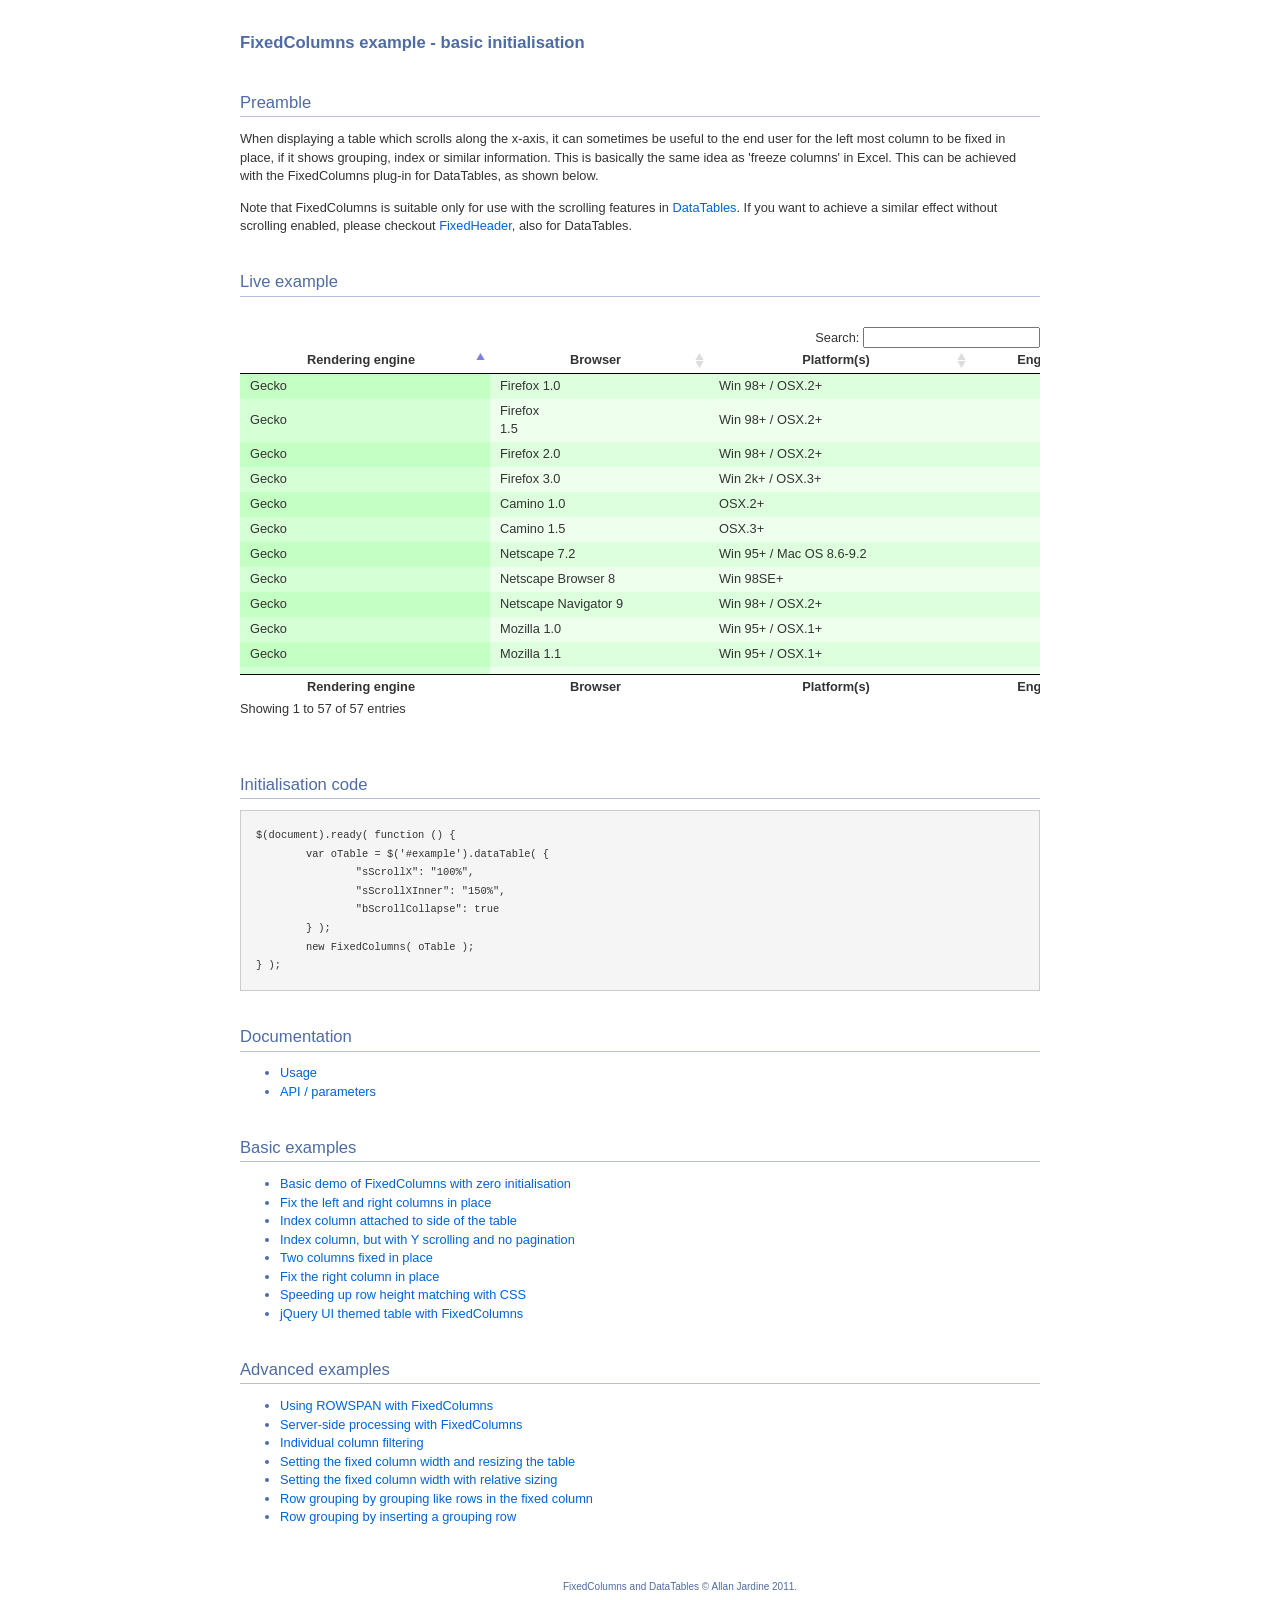
<file: js/datatables/extras/FixedColumns/index.html>
<!DOCTYPE HTML PUBLIC "-//W3C//DTD HTML 4.01//EN" "http://www.w3.org/TR/html4/strict.dtd">
<html>
	<head>
		<meta http-equiv="content-type" content="text/html; charset=utf-8">
		<link rel="shortcut icon" type="image/ico" href="http://www.sprymedia.co.uk/media/images/favicon.ico">
		
		<title>FixedColumns example</title>
		<style type="text/css" title="currentStyle">
			@import "../../media/css/demo_page.css";
			@import "../../media/css/demo_table.css";
		</style>
		<script type="text/javascript" charset="utf-8" src="../../media/js/jquery.js"></script>
		<script type="text/javascript" charset="utf-8" src="../../media/js/jquery.dataTables.js"></script>
		<script type="text/javascript" charset="utf-8" src="media/js/FixedColumns.js"></script>
		<script type="text/javascript" charset="utf-8">
			$(document).ready( function () {
				var oTable = $('#example').dataTable( {
					"sScrollY": "300px",
					"sScrollX": "100%",
					"sScrollXInner": "150%",
					"bScrollCollapse": true,
					"bPaginate": false
				} );
				new FixedColumns( oTable );
			} );
		</script>
	</head>
	<body id="dt_example">
		<div id="container">
			<div class="full_width big">
				FixedColumns example - basic initialisation
			</div>
			
			<h1>Preamble</h1>
			<p>When displaying a table which scrolls along the x-axis, it can sometimes be useful to the end user for the left most column to be fixed in place, if it shows grouping, index or similar information. This is basically the same idea as 'freeze columns' in Excel. This can be achieved with the FixedColumns plug-in for DataTables, as shown below.</p>
			<p>Note that FixedColumns is suitable only for use with the scrolling features in <a href="http://datatables.net">DataTables</a>. If you want to achieve a similar effect without scrolling enabled, please checkout <a href="http://datatables.net/plug-ins">FixedHeader</a>, also for DataTables.</p>
			
			<h1>Live example</h1>
			<div id="demo">
<table cellpadding="0" cellspacing="0" border="0" class="display" id="example">
	<thead>
		<tr>
			<th>Rendering engine</th>
			<th>Browser</th>
			<th>Platform(s)</th>
			<th>Engine version</th>
			<th>CSS grade</th>
		</tr>
	</thead>
	<tfoot>
		<tr>
			<th>Rendering engine</th>
			<th>Browser</th>
			<th>Platform(s)</th>
			<th>Engine version</th>
			<th>CSS grade</th>
		</tr>
	</tfoot>
	<tbody>
		<tr class="gradeX">
			<td>Trident</td>
			<td>Internet
				 Explorer 4.0</td>
			<td>Win 95+</td>
			<td class="center">4</td>
			<td class="center">X</td>
		</tr>
		<tr class="gradeC">
			<td>Trident</td>
			<td>Internet
				 Explorer 5.0</td>
			<td>Win 95+</td>
			<td class="center">5</td>
			<td class="center">C</td>
		</tr>
		<tr class="gradeA">
			<td>Trident</td>
			<td>Internet
				 Explorer 5.5</td>
			<td>Win 95+</td>
			<td class="center">5.5</td>
			<td class="center">A</td>
		</tr>
		<tr class="gradeA">
			<td>Trident</td>
			<td>Internet
				 Explorer 6</td>
			<td>Win 98+</td>
			<td class="center">6</td>
			<td class="center">A</td>
		</tr>
		<tr class="gradeA">
			<td>Trident</td>
			<td>Internet Explorer 7</td>
			<td>Win XP SP2+</td>
			<td class="center">7</td>
			<td class="center">A</td>
		</tr>
		<tr class="gradeA">
			<td>Trident</td>
			<td>AOL browser (AOL desktop)</td>
			<td>Win XP</td>
			<td class="center">6</td>
			<td class="center">A</td>
		</tr>
		<tr class="gradeA">
			<td>Gecko</td>
			<td>Firefox 1.0</td>
			<td>Win 98+ / OSX.2+</td>
			<td class="center">1.7</td>
			<td class="center">A</td>
		</tr>
		<tr class="gradeA">
			<td>Gecko</td>
			<td>Firefox <br>1.5</td>
			<td>Win 98+ / OSX.2+</td>
			<td class="center">1.8</td>
			<td class="center">A</td>
		</tr>
		<tr class="gradeA">
			<td>Gecko</td>
			<td>Firefox 2.0</td>
			<td>Win 98+ / OSX.2+</td>
			<td class="center">1.8</td>
			<td class="center">A</td>
		</tr>
		<tr class="gradeA">
			<td>Gecko</td>
			<td>Firefox 3.0</td>
			<td>Win 2k+ / OSX.3+</td>
			<td class="center">1.9</td>
			<td class="center">A</td>
		</tr>
		<tr class="gradeA">
			<td>Gecko</td>
			<td>Camino 1.0</td>
			<td>OSX.2+</td>
			<td class="center">1.8</td>
			<td class="center">A</td>
		</tr>
		<tr class="gradeA">
			<td>Gecko</td>
			<td>Camino 1.5</td>
			<td>OSX.3+</td>
			<td class="center">1.8</td>
			<td class="center">A</td>
		</tr>
		<tr class="gradeA">
			<td>Gecko</td>
			<td>Netscape 7.2</td>
			<td>Win 95+ / Mac OS 8.6-9.2</td>
			<td class="center">1.7</td>
			<td class="center">A</td>
		</tr>
		<tr class="gradeA">
			<td>Gecko</td>
			<td>Netscape Browser 8</td>
			<td>Win 98SE+</td>
			<td class="center">1.7</td>
			<td class="center">A</td>
		</tr>
		<tr class="gradeA">
			<td>Gecko</td>
			<td>Netscape Navigator 9</td>
			<td>Win 98+ / OSX.2+</td>
			<td class="center">1.8</td>
			<td class="center">A</td>
		</tr>
		<tr class="gradeA">
			<td>Gecko</td>
			<td>Mozilla 1.0</td>
			<td>Win 95+ / OSX.1+</td>
			<td class="center">1</td>
			<td class="center">A</td>
		</tr>
		<tr class="gradeA">
			<td>Gecko</td>
			<td>Mozilla 1.1</td>
			<td>Win 95+ / OSX.1+</td>
			<td class="center">1.1</td>
			<td class="center">A</td>
		</tr>
		<tr class="gradeA">
			<td>Gecko</td>
			<td>Mozilla 1.2</td>
			<td>Win 95+ / OSX.1+</td>
			<td class="center">1.2</td>
			<td class="center">A</td>
		</tr>
		<tr class="gradeA">
			<td>Gecko</td>
			<td>Mozilla 1.3</td>
			<td>Win 95+ / OSX.1+</td>
			<td class="center">1.3</td>
			<td class="center">A</td>
		</tr>
		<tr class="gradeA">
			<td>Gecko</td>
			<td>Mozilla 1.4</td>
			<td>Win 95+ / OSX.1+</td>
			<td class="center">1.4</td>
			<td class="center">A</td>
		</tr>
		<tr class="gradeA">
			<td>Gecko</td>
			<td>Mozilla 1.5</td>
			<td>Win 95+ / OSX.1+</td>
			<td class="center">1.5</td>
			<td class="center">A</td>
		</tr>
		<tr class="gradeA">
			<td>Gecko</td>
			<td>Mozilla 1.6</td>
			<td>Win 95+ / OSX.1+</td>
			<td class="center">1.6</td>
			<td class="center">A</td>
		</tr>
		<tr class="gradeA">
			<td>Gecko</td>
			<td>Mozilla 1.7</td>
			<td>Win 98+ / OSX.1+</td>
			<td class="center">1.7</td>
			<td class="center">A</td>
		</tr>
		<tr class="gradeA">
			<td>Gecko</td>
			<td>Mozilla 1.8</td>
			<td>Win 98+ / OSX.1+</td>
			<td class="center">1.8</td>
			<td class="center">A</td>
		</tr>
		<tr class="gradeA">
			<td>Gecko</td>
			<td>Seamonkey 1.1</td>
			<td>Win 98+ / OSX.2+</td>
			<td class="center">1.8</td>
			<td class="center">A</td>
		</tr>
		<tr class="gradeA">
			<td>Gecko</td>
			<td>Epiphany 2.20</td>
			<td>Gnome</td>
			<td class="center">1.8</td>
			<td class="center">A</td>
		</tr>
		<tr class="gradeA">
			<td>Webkit</td>
			<td>Safari 1.2</td>
			<td>OSX.3</td>
			<td class="center">125.5</td>
			<td class="center">A</td>
		</tr>
		<tr class="gradeA">
			<td>Webkit</td>
			<td>Safari 1.3</td>
			<td>OSX.3</td>
			<td class="center">312.8</td>
			<td class="center">A</td>
		</tr>
		<tr class="gradeA">
			<td>Webkit</td>
			<td>Safari 2.0</td>
			<td>OSX.4+</td>
			<td class="center">419.3</td>
			<td class="center">A</td>
		</tr>
		<tr class="gradeA">
			<td>Webkit</td>
			<td>Safari 3.0</td>
			<td>OSX.4+</td>
			<td class="center">522.1</td>
			<td class="center">A</td>
		</tr>
		<tr class="gradeA">
			<td>Webkit</td>
			<td>OmniWeb 5.5</td>
			<td>OSX.4+</td>
			<td class="center">420</td>
			<td class="center">A</td>
		</tr>
		<tr class="gradeA">
			<td>Webkit</td>
			<td>iPod Touch / iPhone</td>
			<td>iPod</td>
			<td class="center">420.1</td>
			<td class="center">A</td>
		</tr>
		<tr class="gradeA">
			<td>Webkit</td>
			<td>S60</td>
			<td>S60</td>
			<td class="center">413</td>
			<td class="center">A</td>
		</tr>
		<tr class="gradeA">
			<td>Presto</td>
			<td>Opera 7.0</td>
			<td>Win 95+ / OSX.1+</td>
			<td class="center">-</td>
			<td class="center">A</td>
		</tr>
		<tr class="gradeA">
			<td>Presto</td>
			<td>Opera 7.5</td>
			<td>Win 95+ / OSX.2+</td>
			<td class="center">-</td>
			<td class="center">A</td>
		</tr>
		<tr class="gradeA">
			<td>Presto</td>
			<td>Opera 8.0</td>
			<td>Win 95+ / OSX.2+</td>
			<td class="center">-</td>
			<td class="center">A</td>
		</tr>
		<tr class="gradeA">
			<td>Presto</td>
			<td>Opera 8.5</td>
			<td>Win 95+ / OSX.2+</td>
			<td class="center">-</td>
			<td class="center">A</td>
		</tr>
		<tr class="gradeA">
			<td>Presto</td>
			<td>Opera 9.0</td>
			<td>Win 95+ / OSX.3+</td>
			<td class="center">-</td>
			<td class="center">A</td>
		</tr>
		<tr class="gradeA">
			<td>Presto</td>
			<td>Opera 9.2</td>
			<td>Win 88+ / OSX.3+</td>
			<td class="center">-</td>
			<td class="center">A</td>
		</tr>
		<tr class="gradeA">
			<td>Presto</td>
			<td>Opera 9.5</td>
			<td>Win 88+ / OSX.3+</td>
			<td class="center">-</td>
			<td class="center">A</td>
		</tr>
		<tr class="gradeA">
			<td>Presto</td>
			<td>Opera for Wii</td>
			<td>Wii</td>
			<td class="center">-</td>
			<td class="center">A</td>
		</tr>
		<tr class="gradeA">
			<td>Presto</td>
			<td>Nokia N800</td>
			<td>N800</td>
			<td class="center">-</td>
			<td class="center">A</td>
		</tr>
		<tr class="gradeA">
			<td>Presto</td>
			<td>Nintendo DS browser</td>
			<td>Nintendo DS</td>
			<td class="center">8.5</td>
			<td class="center">C/A</td>
		</tr>
		<tr class="gradeC">
			<td>KHTML</td>
			<td>Konqureror 3.1</td>
			<td>KDE 3.1</td>
			<td class="center">3.1</td>
			<td class="center">C</td>
		</tr>
		<tr class="gradeA">
			<td>KHTML</td>
			<td>Konqureror 3.3</td>
			<td>KDE 3.3</td>
			<td class="center">3.3</td>
			<td class="center">A</td>
		</tr>
		<tr class="gradeA">
			<td>KHTML</td>
			<td>Konqureror 3.5</td>
			<td>KDE 3.5</td>
			<td class="center">3.5</td>
			<td class="center">A</td>
		</tr>
		<tr class="gradeX">
			<td>Tasman</td>
			<td>Internet Explorer 4.5</td>
			<td>Mac OS 8-9</td>
			<td class="center">-</td>
			<td class="center">X</td>
		</tr>
		<tr class="gradeC">
			<td>Tasman</td>
			<td>Internet Explorer 5.1</td>
			<td>Mac OS 7.6-9</td>
			<td class="center">1</td>
			<td class="center">C</td>
		</tr>
		<tr class="gradeC">
			<td>Tasman</td>
			<td>Internet Explorer 5.2</td>
			<td>Mac OS 8-X</td>
			<td class="center">1</td>
			<td class="center">C</td>
		</tr>
		<tr class="gradeA">
			<td>Misc</td>
			<td>NetFront 3.1</td>
			<td>Embedded devices</td>
			<td class="center">-</td>
			<td class="center">C</td>
		</tr>
		<tr class="gradeA">
			<td>Misc</td>
			<td>NetFront 3.4</td>
			<td>Embedded devices</td>
			<td class="center">-</td>
			<td class="center">A</td>
		</tr>
		<tr class="gradeX">
			<td>Misc</td>
			<td>Dillo 0.8</td>
			<td>Embedded devices</td>
			<td class="center">-</td>
			<td class="center">X</td>
		</tr>
		<tr class="gradeX">
			<td>Misc</td>
			<td>Links</td>
			<td>Text only</td>
			<td class="center">-</td>
			<td class="center">X</td>
		</tr>
		<tr class="gradeX">
			<td>Misc</td>
			<td>Lynx</td>
			<td>Text only</td>
			<td class="center">-</td>
			<td class="center">X</td>
		</tr>
		<tr class="gradeC">
			<td>Misc</td>
			<td>IE Mobile</td>
			<td>Windows Mobile 6</td>
			<td class="center">-</td>
			<td class="center">C</td>
		</tr>
		<tr class="gradeC">
			<td>Misc</td>
			<td>PSP browser</td>
			<td>PSP</td>
			<td class="center">-</td>
			<td class="center">C</td>
		</tr>
		<tr class="gradeU">
			<td>Other browsers</td>
			<td>All others</td>
			<td>-</td>
			<td class="center">-</td>
			<td class="center">U</td>
		</tr>
	</tbody>
</table>
			</div>
			<div class="spacer"></div>
			
			
			<h1>Initialisation code</h1>
			<pre>$(document).ready( function () {
	var oTable = $('#example').dataTable( {
		"sScrollX": "100%",
		"sScrollXInner": "150%",
		"bScrollCollapse": true
	} );
	new FixedColumns( oTable );
} );</pre>


			<h1>Documentation</h1>
			<ul>
				<li><a href="http://datatables.net/extras/fixedcolumns">Usage</a></li>
				<li><a href="http://datatables.net/docs/FixedColumns">API / parameters</a></li>
			</ul>

			<h1>Basic examples</h1>
			<ul>
				<li><a href="index.html">Basic demo of FixedColumns with zero initialisation</a></li>
				<li><a href="left_right_columns.html">Fix the left and right columns in place</a></li>
				<li><a href="index_column.html">Index column attached to side of the table</a></li>
				<li><a href="x_y_scrolling.html">Index column, but with Y scrolling and no pagination</a></li>
				<li><a href="two_columns.html">Two columns fixed in place</a></li>
				<li><a href="right_column.html">Fix the right column in place</a></li>
				<li><a href="css_size.html">Speeding up row height matching with CSS</a></li>
				<li><a href="themed.html">jQuery UI themed table with FixedColumns</a></li>
			</ul>
			
			<h1>Advanced examples</h1>
			<ul>
				<li><a href="rowspan.html">Using ROWSPAN with FixedColumns</a></li>
				<li><a href="server-side-processing.html">Server-side processing with FixedColumns</a></li>
				<li><a href="col_filter.html">Individual column filtering</a></li>
				<li><a href="scale_fixed.html">Setting the fixed column width and resizing the table</a></li>
				<li><a href="scale_relative.html">Setting the fixed column width with relative sizing</a></li>
				<li><a href="row_grouping_height.html">Row grouping by grouping like rows in the fixed column</a></li>
				<li><a href="row_grouping.html">Row grouping by inserting a grouping row</a></li>
			<ul>
			
			
			<div id="footer" style="text-align:center;">
				<span style="font-size:10px;">
					FixedColumns and DataTables &copy; Allan Jardine 2011.<br>
				</span>
			</div>
		</div>
	</body>
</html>
</file>
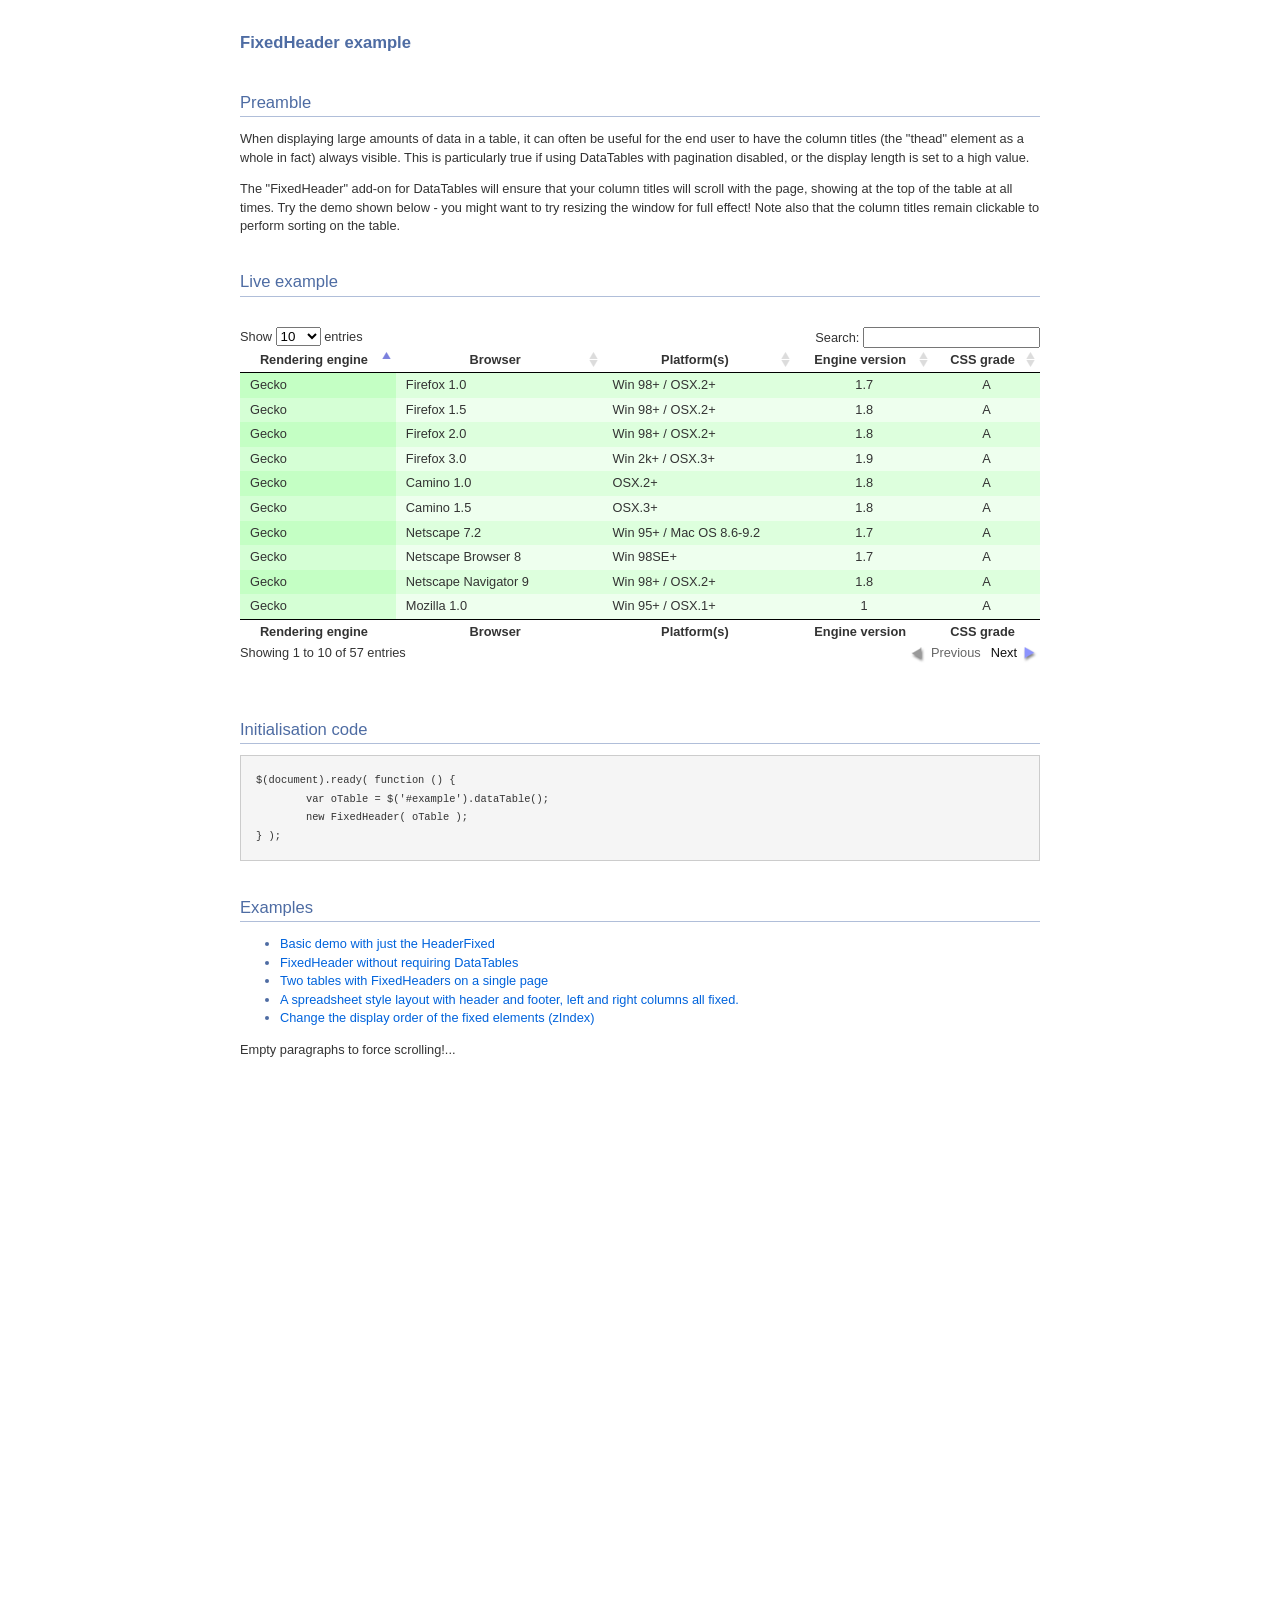
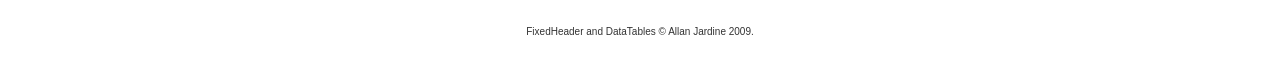
<file: js/datatables/extras/FixedHeader/index.html>
<!DOCTYPE HTML PUBLIC "-//W3C//DTD HTML 4.01//EN" "http://www.w3.org/TR/html4/strict.dtd">
<html>
	<head>
		<meta http-equiv="content-type" content="text/html; charset=utf-8">
		<link rel="shortcut icon" type="image/ico" href="http://www.sprymedia.co.uk/media/images/favicon.ico">
		
		<title>FixedHeader example</title>
		<style type="text/css" title="currentStyle">
			@import "../../media/css/demo_page.css";
			@import "../../media/css/demo_table.css";
			.FixedHeader_Cloned th { background-color: white; }
		</style>
		<script type="text/javascript" charset="utf-8" src="../../media/js/jquery.js"></script>
		<script type="text/javascript" charset="utf-8" src="../../media/js/jquery.dataTables.js"></script>
		<script type="text/javascript" charset="utf-8" src="js/FixedHeader.js"></script>
		<script type="text/javascript" charset="utf-8">
			$(document).ready( function () {
				var oTable = $('#example').dataTable();
				new FixedHeader( oTable );
			} );
		</script>
	</head>
	<body id="dt_example">
		<div id="container">
			<div class="full_width big">
				FixedHeader example
			</div>
			
			<h1>Preamble</h1>
			<p>When displaying large amounts of data in a table, it can often be useful for the end user to have the column titles (the "thead" element as a whole in fact) always visible. This is particularly true if using DataTables with pagination disabled, or the display length is set to a high value.</p>
			<p>The "FixedHeader" add-on for DataTables will ensure that your column titles will scroll with the page, showing at the top of the table at all times. Try the demo shown below - you might want to try resizing the window for full effect! Note also that the column titles remain clickable to perform sorting on the table.</p>
			
			<h1>Live example</h1>
			<div id="demo">
<table cellpadding="0" cellspacing="0" border="0" class="display" id="example">
	<thead>
		<tr>
			<th>Rendering engine</th>
			<th>Browser</th>
			<th>Platform(s)</th>
			<th>Engine version</th>
			<th>CSS grade</th>
		</tr>
	</thead>
	<tbody>
		<tr class="gradeX">
			<td>Trident</td>
			<td>Internet
				 Explorer 4.0</td>
			<td>Win 95+</td>
			<td class="center">4</td>
			<td class="center">X</td>
		</tr>
		<tr class="gradeC">
			<td>Trident</td>
			<td>Internet
				 Explorer 5.0</td>
			<td>Win 95+</td>
			<td class="center">5</td>
			<td class="center">C</td>
		</tr>
		<tr class="gradeA">
			<td>Trident</td>
			<td>Internet
				 Explorer 5.5</td>
			<td>Win 95+</td>
			<td class="center">5.5</td>
			<td class="center">A</td>
		</tr>
		<tr class="gradeA">
			<td>Trident</td>
			<td>Internet
				 Explorer 6</td>
			<td>Win 98+</td>
			<td class="center">6</td>
			<td class="center">A</td>
		</tr>
		<tr class="gradeA">
			<td>Trident</td>
			<td>Internet Explorer 7</td>
			<td>Win XP SP2+</td>
			<td class="center">7</td>
			<td class="center">A</td>
		</tr>
		<tr class="gradeA">
			<td>Trident</td>
			<td>AOL browser (AOL desktop)</td>
			<td>Win XP</td>
			<td class="center">6</td>
			<td class="center">A</td>
		</tr>
		<tr class="gradeA">
			<td>Gecko</td>
			<td>Firefox 1.0</td>
			<td>Win 98+ / OSX.2+</td>
			<td class="center">1.7</td>
			<td class="center">A</td>
		</tr>
		<tr class="gradeA">
			<td>Gecko</td>
			<td>Firefox 1.5</td>
			<td>Win 98+ / OSX.2+</td>
			<td class="center">1.8</td>
			<td class="center">A</td>
		</tr>
		<tr class="gradeA">
			<td>Gecko</td>
			<td>Firefox 2.0</td>
			<td>Win 98+ / OSX.2+</td>
			<td class="center">1.8</td>
			<td class="center">A</td>
		</tr>
		<tr class="gradeA">
			<td>Gecko</td>
			<td>Firefox 3.0</td>
			<td>Win 2k+ / OSX.3+</td>
			<td class="center">1.9</td>
			<td class="center">A</td>
		</tr>
		<tr class="gradeA">
			<td>Gecko</td>
			<td>Camino 1.0</td>
			<td>OSX.2+</td>
			<td class="center">1.8</td>
			<td class="center">A</td>
		</tr>
		<tr class="gradeA">
			<td>Gecko</td>
			<td>Camino 1.5</td>
			<td>OSX.3+</td>
			<td class="center">1.8</td>
			<td class="center">A</td>
		</tr>
		<tr class="gradeA">
			<td>Gecko</td>
			<td>Netscape 7.2</td>
			<td>Win 95+ / Mac OS 8.6-9.2</td>
			<td class="center">1.7</td>
			<td class="center">A</td>
		</tr>
		<tr class="gradeA">
			<td>Gecko</td>
			<td>Netscape Browser 8</td>
			<td>Win 98SE+</td>
			<td class="center">1.7</td>
			<td class="center">A</td>
		</tr>
		<tr class="gradeA">
			<td>Gecko</td>
			<td>Netscape Navigator 9</td>
			<td>Win 98+ / OSX.2+</td>
			<td class="center">1.8</td>
			<td class="center">A</td>
		</tr>
		<tr class="gradeA">
			<td>Gecko</td>
			<td>Mozilla 1.0</td>
			<td>Win 95+ / OSX.1+</td>
			<td class="center">1</td>
			<td class="center">A</td>
		</tr>
		<tr class="gradeA">
			<td>Gecko</td>
			<td>Mozilla 1.1</td>
			<td>Win 95+ / OSX.1+</td>
			<td class="center">1.1</td>
			<td class="center">A</td>
		</tr>
		<tr class="gradeA">
			<td>Gecko</td>
			<td>Mozilla 1.2</td>
			<td>Win 95+ / OSX.1+</td>
			<td class="center">1.2</td>
			<td class="center">A</td>
		</tr>
		<tr class="gradeA">
			<td>Gecko</td>
			<td>Mozilla 1.3</td>
			<td>Win 95+ / OSX.1+</td>
			<td class="center">1.3</td>
			<td class="center">A</td>
		</tr>
		<tr class="gradeA">
			<td>Gecko</td>
			<td>Mozilla 1.4</td>
			<td>Win 95+ / OSX.1+</td>
			<td class="center">1.4</td>
			<td class="center">A</td>
		</tr>
		<tr class="gradeA">
			<td>Gecko</td>
			<td>Mozilla 1.5</td>
			<td>Win 95+ / OSX.1+</td>
			<td class="center">1.5</td>
			<td class="center">A</td>
		</tr>
		<tr class="gradeA">
			<td>Gecko</td>
			<td>Mozilla 1.6</td>
			<td>Win 95+ / OSX.1+</td>
			<td class="center">1.6</td>
			<td class="center">A</td>
		</tr>
		<tr class="gradeA">
			<td>Gecko</td>
			<td>Mozilla 1.7</td>
			<td>Win 98+ / OSX.1+</td>
			<td class="center">1.7</td>
			<td class="center">A</td>
		</tr>
		<tr class="gradeA">
			<td>Gecko</td>
			<td>Mozilla 1.8</td>
			<td>Win 98+ / OSX.1+</td>
			<td class="center">1.8</td>
			<td class="center">A</td>
		</tr>
		<tr class="gradeA">
			<td>Gecko</td>
			<td>Seamonkey 1.1</td>
			<td>Win 98+ / OSX.2+</td>
			<td class="center">1.8</td>
			<td class="center">A</td>
		</tr>
		<tr class="gradeA">
			<td>Gecko</td>
			<td>Epiphany 2.20</td>
			<td>Gnome</td>
			<td class="center">1.8</td>
			<td class="center">A</td>
		</tr>
		<tr class="gradeA">
			<td>Webkit</td>
			<td>Safari 1.2</td>
			<td>OSX.3</td>
			<td class="center">125.5</td>
			<td class="center">A</td>
		</tr>
		<tr class="gradeA">
			<td>Webkit</td>
			<td>Safari 1.3</td>
			<td>OSX.3</td>
			<td class="center">312.8</td>
			<td class="center">A</td>
		</tr>
		<tr class="gradeA">
			<td>Webkit</td>
			<td>Safari 2.0</td>
			<td>OSX.4+</td>
			<td class="center">419.3</td>
			<td class="center">A</td>
		</tr>
		<tr class="gradeA">
			<td>Webkit</td>
			<td>Safari 3.0</td>
			<td>OSX.4+</td>
			<td class="center">522.1</td>
			<td class="center">A</td>
		</tr>
		<tr class="gradeA">
			<td>Webkit</td>
			<td>OmniWeb 5.5</td>
			<td>OSX.4+</td>
			<td class="center">420</td>
			<td class="center">A</td>
		</tr>
		<tr class="gradeA">
			<td>Webkit</td>
			<td>iPod Touch / iPhone</td>
			<td>iPod</td>
			<td class="center">420.1</td>
			<td class="center">A</td>
		</tr>
		<tr class="gradeA">
			<td>Webkit</td>
			<td>S60</td>
			<td>S60</td>
			<td class="center">413</td>
			<td class="center">A</td>
		</tr>
		<tr class="gradeA">
			<td>Presto</td>
			<td>Opera 7.0</td>
			<td>Win 95+ / OSX.1+</td>
			<td class="center">-</td>
			<td class="center">A</td>
		</tr>
		<tr class="gradeA">
			<td>Presto</td>
			<td>Opera 7.5</td>
			<td>Win 95+ / OSX.2+</td>
			<td class="center">-</td>
			<td class="center">A</td>
		</tr>
		<tr class="gradeA">
			<td>Presto</td>
			<td>Opera 8.0</td>
			<td>Win 95+ / OSX.2+</td>
			<td class="center">-</td>
			<td class="center">A</td>
		</tr>
		<tr class="gradeA">
			<td>Presto</td>
			<td>Opera 8.5</td>
			<td>Win 95+ / OSX.2+</td>
			<td class="center">-</td>
			<td class="center">A</td>
		</tr>
		<tr class="gradeA">
			<td>Presto</td>
			<td>Opera 9.0</td>
			<td>Win 95+ / OSX.3+</td>
			<td class="center">-</td>
			<td class="center">A</td>
		</tr>
		<tr class="gradeA">
			<td>Presto</td>
			<td>Opera 9.2</td>
			<td>Win 88+ / OSX.3+</td>
			<td class="center">-</td>
			<td class="center">A</td>
		</tr>
		<tr class="gradeA">
			<td>Presto</td>
			<td>Opera 9.5</td>
			<td>Win 88+ / OSX.3+</td>
			<td class="center">-</td>
			<td class="center">A</td>
		</tr>
		<tr class="gradeA">
			<td>Presto</td>
			<td>Opera for Wii</td>
			<td>Wii</td>
			<td class="center">-</td>
			<td class="center">A</td>
		</tr>
		<tr class="gradeA">
			<td>Presto</td>
			<td>Nokia N800</td>
			<td>N800</td>
			<td class="center">-</td>
			<td class="center">A</td>
		</tr>
		<tr class="gradeA">
			<td>Presto</td>
			<td>Nintendo DS browser</td>
			<td>Nintendo DS</td>
			<td class="center">8.5</td>
			<td class="center">C/A<sup>1</sup></td>
		</tr>
		<tr class="gradeC">
			<td>KHTML</td>
			<td>Konqureror 3.1</td>
			<td>KDE 3.1</td>
			<td class="center">3.1</td>
			<td class="center">C</td>
		</tr>
		<tr class="gradeA">
			<td>KHTML</td>
			<td>Konqureror 3.3</td>
			<td>KDE 3.3</td>
			<td class="center">3.3</td>
			<td class="center">A</td>
		</tr>
		<tr class="gradeA">
			<td>KHTML</td>
			<td>Konqureror 3.5</td>
			<td>KDE 3.5</td>
			<td class="center">3.5</td>
			<td class="center">A</td>
		</tr>
		<tr class="gradeX">
			<td>Tasman</td>
			<td>Internet Explorer 4.5</td>
			<td>Mac OS 8-9</td>
			<td class="center">-</td>
			<td class="center">X</td>
		</tr>
		<tr class="gradeC">
			<td>Tasman</td>
			<td>Internet Explorer 5.1</td>
			<td>Mac OS 7.6-9</td>
			<td class="center">1</td>
			<td class="center">C</td>
		</tr>
		<tr class="gradeC">
			<td>Tasman</td>
			<td>Internet Explorer 5.2</td>
			<td>Mac OS 8-X</td>
			<td class="center">1</td>
			<td class="center">C</td>
		</tr>
		<tr class="gradeA">
			<td>Misc</td>
			<td>NetFront 3.1</td>
			<td>Embedded devices</td>
			<td class="center">-</td>
			<td class="center">C</td>
		</tr>
		<tr class="gradeA">
			<td>Misc</td>
			<td>NetFront 3.4</td>
			<td>Embedded devices</td>
			<td class="center">-</td>
			<td class="center">A</td>
		</tr>
		<tr class="gradeX">
			<td>Misc</td>
			<td>Dillo 0.8</td>
			<td>Embedded devices</td>
			<td class="center">-</td>
			<td class="center">X</td>
		</tr>
		<tr class="gradeX">
			<td>Misc</td>
			<td>Links</td>
			<td>Text only</td>
			<td class="center">-</td>
			<td class="center">X</td>
		</tr>
		<tr class="gradeX">
			<td>Misc</td>
			<td>Lynx</td>
			<td>Text only</td>
			<td class="center">-</td>
			<td class="center">X</td>
		</tr>
		<tr class="gradeC">
			<td>Misc</td>
			<td>IE Mobile</td>
			<td>Windows Mobile 6</td>
			<td class="center">-</td>
			<td class="center">C</td>
		</tr>
		<tr class="gradeC">
			<td>Misc</td>
			<td>PSP browser</td>
			<td>PSP</td>
			<td class="center">-</td>
			<td class="center">C</td>
		</tr>
		<tr class="gradeU">
			<td>Other browsers</td>
			<td>All others</td>
			<td>-</td>
			<td class="center">-</td>
			<td class="center">U</td>
		</tr>
	</tbody>
	<tfoot>
		<tr>
			<th>Rendering engine</th>
			<th>Browser</th>
			<th>Platform(s)</th>
			<th>Engine version</th>
			<th>CSS grade</th>
		</tr>
	</tfoot>
</table>
			</div>
			<div class="spacer"></div>
			
			
			<h1>Initialisation code</h1>
			<pre>$(document).ready( function () {
	var oTable = $('#example').dataTable();
	new FixedHeader( oTable );
} );</pre>

			<h1>Examples</h1>
			<ul>
				<li><a href="index.html">Basic demo with just the HeaderFixed</a></li>
				<li><a href="html_table.html">FixedHeader without requiring DataTables</a></li>
				<li><a href="two_tables.html">Two tables with FixedHeaders on a single page</a></li>
				<li><a href="top_bottom_left_right.html">A spreadsheet style layout with header and footer, left and right columns all fixed.</a></li>
				<li><a href="zIndexes.html">Change the display order of the fixed elements (zIndex)</a></li>
			</ul>
		
			<p>Empty paragraphs to force scrolling!...</p>
			<p style="height:500px;">&nbsp;</p>
			
			
			<div id="footer" style="text-align:center;">
				<span style="font-size:10px;">
					FixedHeader and DataTables &copy; Allan Jardine 2009.<br>
				</span>
			</div>
		</div>
	</body>
</html>
</file>
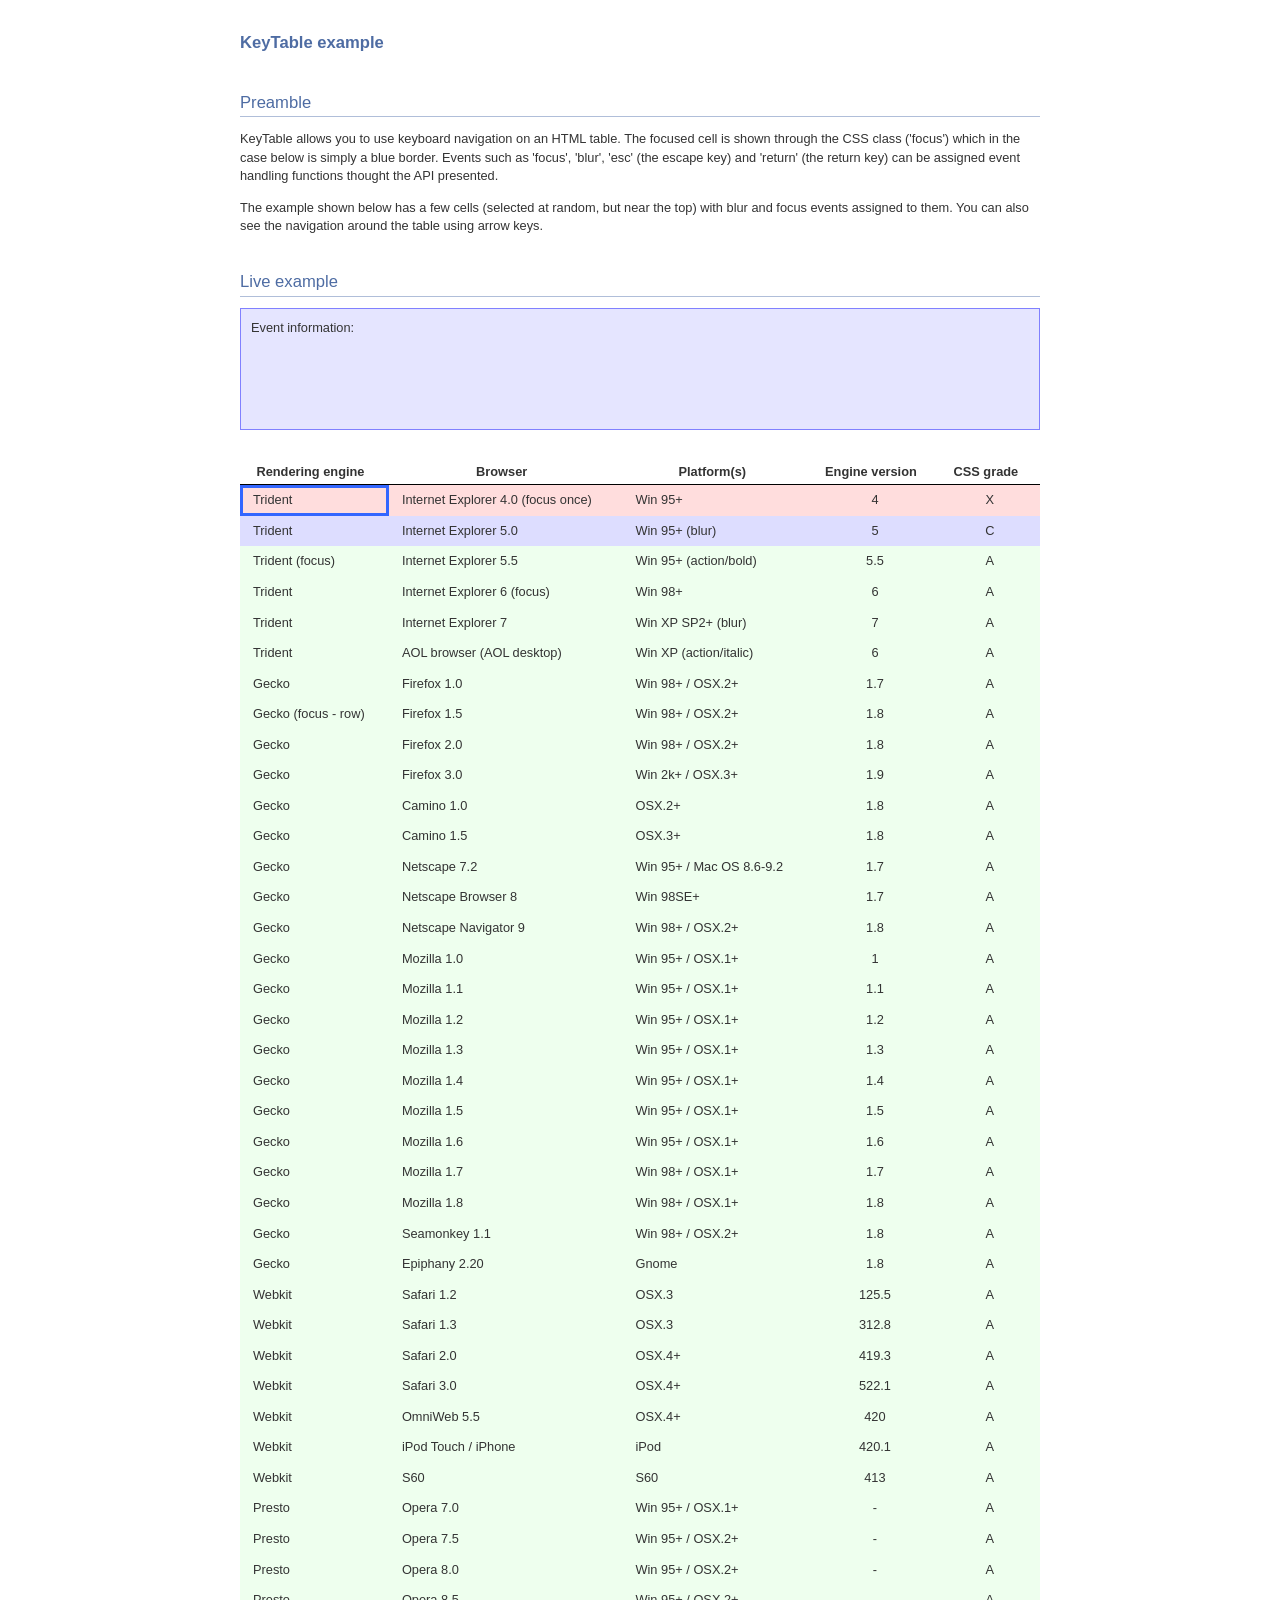
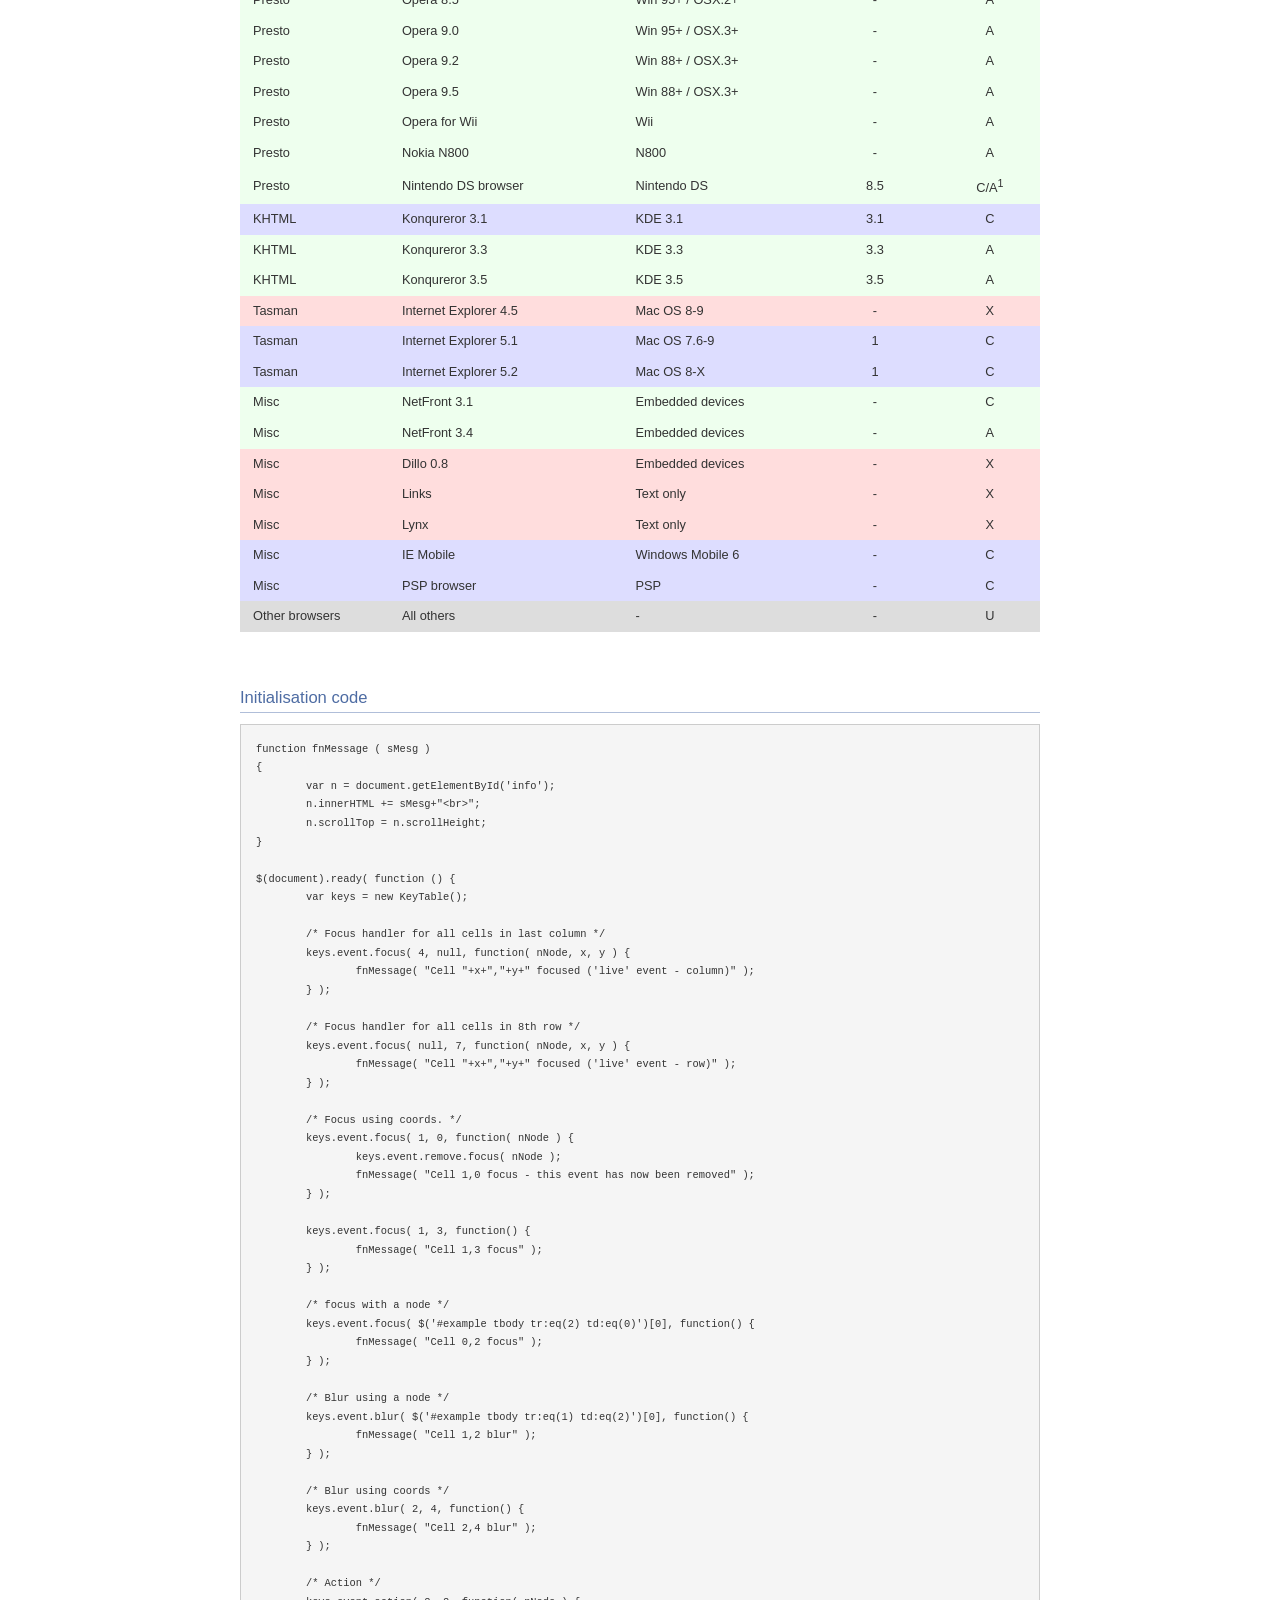
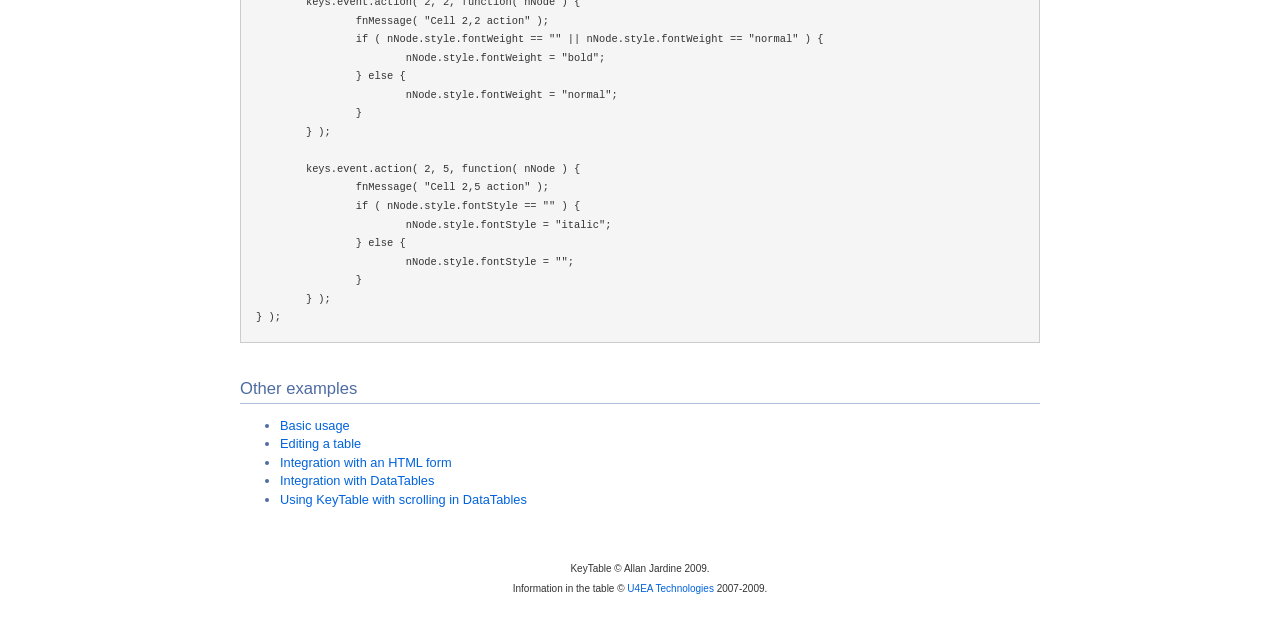
<file: js/datatables/extras/KeyTable/index.html>
<!DOCTYPE HTML PUBLIC "-//W3C//DTD HTML 4.01//EN" "http://www.w3.org/TR/html4/strict.dtd">
<html>
	<head>
		<meta http-equiv="content-type" content="text/html; charset=utf-8">
		<link rel="shortcut icon" type="image/ico" href="http://www.sprymedia.co.uk/media/images/favicon.ico">
		
		<title>KeyTables example</title>
		<style type="text/css" title="currentStyle">
			@import "../../media/css/demo_page.css";
			@import "../../media/css/demo_table.css";
		</style>
		<script type="text/javascript" charset="utf-8" src="../../media/js/jquery.js"></script>
		<script type="text/javascript" charset="utf-8" src="js/KeyTable.js"></script>
		<script type="text/javascript" charset="utf-8">
			function fnMessage ( sMesg )
			{
				var n = document.getElementById('info');
				n.innerHTML += sMesg+"<br>";
				n.scrollTop = n.scrollHeight;
			}
			
			$(document).ready( function () {
				var keys = new KeyTable();
				
				/* Focus handler for all cells in last column */
				keys.event.focus( 4, null, function( nNode, x, y ) {
					fnMessage( "Cell "+x+","+y+" focused ('live' event - column)" );
				} );
				
				/* Focus handler for all cells in 8th row */
				keys.event.focus( null, 7, function( nNode, x, y ) {
					fnMessage( "Cell "+x+","+y+" focused ('live' event - row)" );
				} );
				
				/* Focus using coords. */
				keys.event.focus( 1, 0, function( nNode ) {
					keys.event.remove.focus( nNode );
					fnMessage( "Cell 1,0 focus - this event has now been removed" );
				} );
				
				keys.event.focus( 1, 3, function() {
					fnMessage( "Cell 1,3 focus" );
				} );
				
				/* focus with a node */
				keys.event.focus( $('#example tbody tr:eq(2) td:eq(0)')[0], function() {
					fnMessage( "Cell 0,2 focus" );
				} );
				
				/* Blur using a node */
				keys.event.blur( $('#example tbody tr:eq(1) td:eq(2)')[0], function() {
					fnMessage( "Cell 1,2 blur" );
				} );
				
				/* Blur using coords */
				keys.event.blur( 2, 4, function() {
					fnMessage( "Cell 2,4 blur" );
				} );
				
				/* Action */
				keys.event.action( 2, 2, function( nNode ) {
					fnMessage( "Cell 2,2 action" );
					if ( nNode.style.fontWeight == "" || nNode.style.fontWeight == "normal" ) {
						nNode.style.fontWeight = "bold";
					} else {
						nNode.style.fontWeight = "normal";
					}
				} );
				
				keys.event.action( 2, 5, function( nNode ) {
					fnMessage( "Cell 2,5 action" );
					if ( nNode.style.fontStyle == "" ) {
						nNode.style.fontStyle = "italic";
					} else {
						nNode.style.fontStyle = "";
					}
				} );
			} );
		</script>
	</head>
	<body id="dt_example">
		<div id="container">
			<div class="full_width big">
				KeyTable example
			</div>
			
			<h1>Preamble</h1>
			<p>KeyTable allows you to use keyboard navigation on an HTML table. The focused cell is shown through the CSS class ('focus') which in the case below is simply a blue border. Events such as 'focus', 'blur', 'esc' (the escape key) and 'return' (the return key) can be assigned event handling functions thought the API presented.</p>
			<p>The example shown below has a few cells (selected at random, but near the top) with blur and focus events assigned to them. You can also see the navigation around the table using arrow keys.</p>
			
			<h1>Live example</h1>
			<div id="info" class="box">
				Event information:<br>
			</div>
			<div id="demo">
<table cellpadding="0" cellspacing="0" border="0" class="display KeyTable" id="example">
	<thead>
		<tr>
			<th>Rendering engine</th>
			<th>Browser</th>
			<th>Platform(s)</th>
			<th>Engine version</th>
			<th>CSS grade</th>
		</tr>
	</thead>
	<tbody>
		<tr class="gradeX">
			<td>Trident</td>
			<td>Internet Explorer 4.0 (focus once)</td>
			<td>Win 95+</td>
			<td class="center">4</td>
			<td class="center">X</td>
		</tr>
		<tr class="gradeC">
			<td>Trident</td>
			<td>Internet Explorer 5.0</td>
			<td>Win 95+ (blur)</td>
			<td class="center">5</td>
			<td class="center">C</td>
		</tr>
		<tr class="gradeA">
			<td>Trident (focus)</td>
			<td>Internet Explorer 5.5</td>
			<td>Win 95+ (action/bold)</td>
			<td class="center">5.5</td>
			<td class="center">A</td>
		</tr>
		<tr class="gradeA">
			<td>Trident</td>
			<td>Internet Explorer 6 (focus)</td>
			<td>Win 98+</td>
			<td class="center">6</td>
			<td class="center">A</td>
		</tr>
		<tr class="gradeA">
			<td>Trident</td>
			<td>Internet Explorer 7</td>
			<td>Win XP SP2+ (blur)</td>
			<td class="center">7</td>
			<td class="center">A</td>
		</tr>
		<tr class="gradeA">
			<td>Trident</td>
			<td>AOL browser (AOL desktop)</td>
			<td>Win XP (action/italic)</td>
			<td class="center">6</td>
			<td class="center">A</td>
		</tr>
		<tr class="gradeA">
			<td>Gecko</td>
			<td>Firefox 1.0</td>
			<td>Win 98+ / OSX.2+</td>
			<td class="center">1.7</td>
			<td class="center">A</td>
		</tr>
		<tr class="gradeA">
			<td>Gecko (focus - row)</td>
			<td>Firefox 1.5</td>
			<td>Win 98+ / OSX.2+</td>
			<td class="center">1.8</td>
			<td class="center">A</td>
		</tr>
		<tr class="gradeA">
			<td>Gecko</td>
			<td>Firefox 2.0</td>
			<td>Win 98+ / OSX.2+</td>
			<td class="center">1.8</td>
			<td class="center">A</td>
		</tr>
		<tr class="gradeA">
			<td>Gecko</td>
			<td>Firefox 3.0</td>
			<td>Win 2k+ / OSX.3+</td>
			<td class="center">1.9</td>
			<td class="center">A</td>
		</tr>
		<tr class="gradeA">
			<td>Gecko</td>
			<td>Camino 1.0</td>
			<td>OSX.2+</td>
			<td class="center">1.8</td>
			<td class="center">A</td>
		</tr>
		<tr class="gradeA">
			<td>Gecko</td>
			<td>Camino 1.5</td>
			<td>OSX.3+</td>
			<td class="center">1.8</td>
			<td class="center">A</td>
		</tr>
		<tr class="gradeA">
			<td>Gecko</td>
			<td>Netscape 7.2</td>
			<td>Win 95+ / Mac OS 8.6-9.2</td>
			<td class="center">1.7</td>
			<td class="center">A</td>
		</tr>
		<tr class="gradeA">
			<td>Gecko</td>
			<td>Netscape Browser 8</td>
			<td>Win 98SE+</td>
			<td class="center">1.7</td>
			<td class="center">A</td>
		</tr>
		<tr class="gradeA">
			<td>Gecko</td>
			<td>Netscape Navigator 9</td>
			<td>Win 98+ / OSX.2+</td>
			<td class="center">1.8</td>
			<td class="center">A</td>
		</tr>
		<tr class="gradeA">
			<td>Gecko</td>
			<td>Mozilla 1.0</td>
			<td>Win 95+ / OSX.1+</td>
			<td class="center">1</td>
			<td class="center">A</td>
		</tr>
		<tr class="gradeA">
			<td>Gecko</td>
			<td>Mozilla 1.1</td>
			<td>Win 95+ / OSX.1+</td>
			<td class="center">1.1</td>
			<td class="center">A</td>
		</tr>
		<tr class="gradeA">
			<td>Gecko</td>
			<td>Mozilla 1.2</td>
			<td>Win 95+ / OSX.1+</td>
			<td class="center">1.2</td>
			<td class="center">A</td>
		</tr>
		<tr class="gradeA">
			<td>Gecko</td>
			<td>Mozilla 1.3</td>
			<td>Win 95+ / OSX.1+</td>
			<td class="center">1.3</td>
			<td class="center">A</td>
		</tr>
		<tr class="gradeA">
			<td>Gecko</td>
			<td>Mozilla 1.4</td>
			<td>Win 95+ / OSX.1+</td>
			<td class="center">1.4</td>
			<td class="center">A</td>
		</tr>
		<tr class="gradeA">
			<td>Gecko</td>
			<td>Mozilla 1.5</td>
			<td>Win 95+ / OSX.1+</td>
			<td class="center">1.5</td>
			<td class="center">A</td>
		</tr>
		<tr class="gradeA">
			<td>Gecko</td>
			<td>Mozilla 1.6</td>
			<td>Win 95+ / OSX.1+</td>
			<td class="center">1.6</td>
			<td class="center">A</td>
		</tr>
		<tr class="gradeA">
			<td>Gecko</td>
			<td>Mozilla 1.7</td>
			<td>Win 98+ / OSX.1+</td>
			<td class="center">1.7</td>
			<td class="center">A</td>
		</tr>
		<tr class="gradeA">
			<td>Gecko</td>
			<td>Mozilla 1.8</td>
			<td>Win 98+ / OSX.1+</td>
			<td class="center">1.8</td>
			<td class="center">A</td>
		</tr>
		<tr class="gradeA">
			<td>Gecko</td>
			<td>Seamonkey 1.1</td>
			<td>Win 98+ / OSX.2+</td>
			<td class="center">1.8</td>
			<td class="center">A</td>
		</tr>
		<tr class="gradeA">
			<td>Gecko</td>
			<td>Epiphany 2.20</td>
			<td>Gnome</td>
			<td class="center">1.8</td>
			<td class="center">A</td>
		</tr>
		<tr class="gradeA">
			<td>Webkit</td>
			<td>Safari 1.2</td>
			<td>OSX.3</td>
			<td class="center">125.5</td>
			<td class="center">A</td>
		</tr>
		<tr class="gradeA">
			<td>Webkit</td>
			<td>Safari 1.3</td>
			<td>OSX.3</td>
			<td class="center">312.8</td>
			<td class="center">A</td>
		</tr>
		<tr class="gradeA">
			<td>Webkit</td>
			<td>Safari 2.0</td>
			<td>OSX.4+</td>
			<td class="center">419.3</td>
			<td class="center">A</td>
		</tr>
		<tr class="gradeA">
			<td>Webkit</td>
			<td>Safari 3.0</td>
			<td>OSX.4+</td>
			<td class="center">522.1</td>
			<td class="center">A</td>
		</tr>
		<tr class="gradeA">
			<td>Webkit</td>
			<td>OmniWeb 5.5</td>
			<td>OSX.4+</td>
			<td class="center">420</td>
			<td class="center">A</td>
		</tr>
		<tr class="gradeA">
			<td>Webkit</td>
			<td>iPod Touch / iPhone</td>
			<td>iPod</td>
			<td class="center">420.1</td>
			<td class="center">A</td>
		</tr>
		<tr class="gradeA">
			<td>Webkit</td>
			<td>S60</td>
			<td>S60</td>
			<td class="center">413</td>
			<td class="center">A</td>
		</tr>
		<tr class="gradeA">
			<td>Presto</td>
			<td>Opera 7.0</td>
			<td>Win 95+ / OSX.1+</td>
			<td class="center">-</td>
			<td class="center">A</td>
		</tr>
		<tr class="gradeA">
			<td>Presto</td>
			<td>Opera 7.5</td>
			<td>Win 95+ / OSX.2+</td>
			<td class="center">-</td>
			<td class="center">A</td>
		</tr>
		<tr class="gradeA">
			<td>Presto</td>
			<td>Opera 8.0</td>
			<td>Win 95+ / OSX.2+</td>
			<td class="center">-</td>
			<td class="center">A</td>
		</tr>
		<tr class="gradeA">
			<td>Presto</td>
			<td>Opera 8.5</td>
			<td>Win 95+ / OSX.2+</td>
			<td class="center">-</td>
			<td class="center">A</td>
		</tr>
		<tr class="gradeA">
			<td>Presto</td>
			<td>Opera 9.0</td>
			<td>Win 95+ / OSX.3+</td>
			<td class="center">-</td>
			<td class="center">A</td>
		</tr>
		<tr class="gradeA">
			<td>Presto</td>
			<td>Opera 9.2</td>
			<td>Win 88+ / OSX.3+</td>
			<td class="center">-</td>
			<td class="center">A</td>
		</tr>
		<tr class="gradeA">
			<td>Presto</td>
			<td>Opera 9.5</td>
			<td>Win 88+ / OSX.3+</td>
			<td class="center">-</td>
			<td class="center">A</td>
		</tr>
		<tr class="gradeA">
			<td>Presto</td>
			<td>Opera for Wii</td>
			<td>Wii</td>
			<td class="center">-</td>
			<td class="center">A</td>
		</tr>
		<tr class="gradeA">
			<td>Presto</td>
			<td>Nokia N800</td>
			<td>N800</td>
			<td class="center">-</td>
			<td class="center">A</td>
		</tr>
		<tr class="gradeA">
			<td>Presto</td>
			<td>Nintendo DS browser</td>
			<td>Nintendo DS</td>
			<td class="center">8.5</td>
			<td class="center">C/A<sup>1</sup></td>
		</tr>
		<tr class="gradeC">
			<td>KHTML</td>
			<td>Konqureror 3.1</td>
			<td>KDE 3.1</td>
			<td class="center">3.1</td>
			<td class="center">C</td>
		</tr>
		<tr class="gradeA">
			<td>KHTML</td>
			<td>Konqureror 3.3</td>
			<td>KDE 3.3</td>
			<td class="center">3.3</td>
			<td class="center">A</td>
		</tr>
		<tr class="gradeA">
			<td>KHTML</td>
			<td>Konqureror 3.5</td>
			<td>KDE 3.5</td>
			<td class="center">3.5</td>
			<td class="center">A</td>
		</tr>
		<tr class="gradeX">
			<td>Tasman</td>
			<td>Internet Explorer 4.5</td>
			<td>Mac OS 8-9</td>
			<td class="center">-</td>
			<td class="center">X</td>
		</tr>
		<tr class="gradeC">
			<td>Tasman</td>
			<td>Internet Explorer 5.1</td>
			<td>Mac OS 7.6-9</td>
			<td class="center">1</td>
			<td class="center">C</td>
		</tr>
		<tr class="gradeC">
			<td>Tasman</td>
			<td>Internet Explorer 5.2</td>
			<td>Mac OS 8-X</td>
			<td class="center">1</td>
			<td class="center">C</td>
		</tr>
		<tr class="gradeA">
			<td>Misc</td>
			<td>NetFront 3.1</td>
			<td>Embedded devices</td>
			<td class="center">-</td>
			<td class="center">C</td>
		</tr>
		<tr class="gradeA">
			<td>Misc</td>
			<td>NetFront 3.4</td>
			<td>Embedded devices</td>
			<td class="center">-</td>
			<td class="center">A</td>
		</tr>
		<tr class="gradeX">
			<td>Misc</td>
			<td>Dillo 0.8</td>
			<td>Embedded devices</td>
			<td class="center">-</td>
			<td class="center">X</td>
		</tr>
		<tr class="gradeX">
			<td>Misc</td>
			<td>Links</td>
			<td>Text only</td>
			<td class="center">-</td>
			<td class="center">X</td>
		</tr>
		<tr class="gradeX">
			<td>Misc</td>
			<td>Lynx</td>
			<td>Text only</td>
			<td class="center">-</td>
			<td class="center">X</td>
		</tr>
		<tr class="gradeC">
			<td>Misc</td>
			<td>IE Mobile</td>
			<td>Windows Mobile 6</td>
			<td class="center">-</td>
			<td class="center">C</td>
		</tr>
		<tr class="gradeC">
			<td>Misc</td>
			<td>PSP browser</td>
			<td>PSP</td>
			<td class="center">-</td>
			<td class="center">C</td>
		</tr>
		<tr class="gradeU">
			<td>Other browsers</td>
			<td>All others</td>
			<td>-</td>
			<td class="center">-</td>
			<td class="center">U</td>
		</tr>
	</tbody>
</table>
			</div>
			<div class="spacer"></div>
			
			
			<h1>Initialisation code</h1>
			<pre>function fnMessage ( sMesg )
{
	var n = document.getElementById('info');
	n.innerHTML += sMesg+"&lt;br&gt;";
	n.scrollTop = n.scrollHeight;
}

$(document).ready( function () {
	var keys = new KeyTable();
	
	/* Focus handler for all cells in last column */
	keys.event.focus( 4, null, function( nNode, x, y ) {
		fnMessage( "Cell "+x+","+y+" focused ('live' event - column)" );
	} );
	
	/* Focus handler for all cells in 8th row */
	keys.event.focus( null, 7, function( nNode, x, y ) {
		fnMessage( "Cell "+x+","+y+" focused ('live' event - row)" );
	} );
	
	/* Focus using coords. */
	keys.event.focus( 1, 0, function( nNode ) {
		keys.event.remove.focus( nNode );
		fnMessage( "Cell 1,0 focus - this event has now been removed" );
	} );
	
	keys.event.focus( 1, 3, function() {
		fnMessage( "Cell 1,3 focus" );
	} );
	
	/* focus with a node */
	keys.event.focus( $('#example tbody tr:eq(2) td:eq(0)')[0], function() {
		fnMessage( "Cell 0,2 focus" );
	} );
	
	/* Blur using a node */
	keys.event.blur( $('#example tbody tr:eq(1) td:eq(2)')[0], function() {
		fnMessage( "Cell 1,2 blur" );
	} );
	
	/* Blur using coords */
	keys.event.blur( 2, 4, function() {
		fnMessage( "Cell 2,4 blur" );
	} );
	
	/* Action */
	keys.event.action( 2, 2, function( nNode ) {
		fnMessage( "Cell 2,2 action" );
		if ( nNode.style.fontWeight == "" || nNode.style.fontWeight == "normal" ) {
			nNode.style.fontWeight = "bold";
		} else {
			nNode.style.fontWeight = "normal";
		}
	} );
	
	keys.event.action( 2, 5, function( nNode ) {
		fnMessage( "Cell 2,5 action" );
		if ( nNode.style.fontStyle == "" ) {
			nNode.style.fontStyle = "italic";
		} else {
			nNode.style.fontStyle = "";
		}
	} );
} );</pre>
			
			
			<h1>Other examples</h1>
			<ul>
				<li><a href="index.html">Basic usage</a></li>
				<li><a href="editing.html">Editing a table</a></li>
				<li><a href="form.html">Integration with an HTML form</a></li>
				<li><a href="datatable.html">Integration with DataTables</a></li>
				<li><a href="datatable_scrolling.html">Using KeyTable with scrolling in DataTables</a></li>
			</ul>
			
			<div id="footer" style="text-align:center;">
				<span style="font-size:10px;">
					KeyTable &copy; Allan Jardine 2009.<br>
					Information in the table &copy; <a href="http://www.u4eatech.com">U4EA Technologies</a> 2007-2009.</span>
			</div>
		</div>
	</body>
</html>
</file>
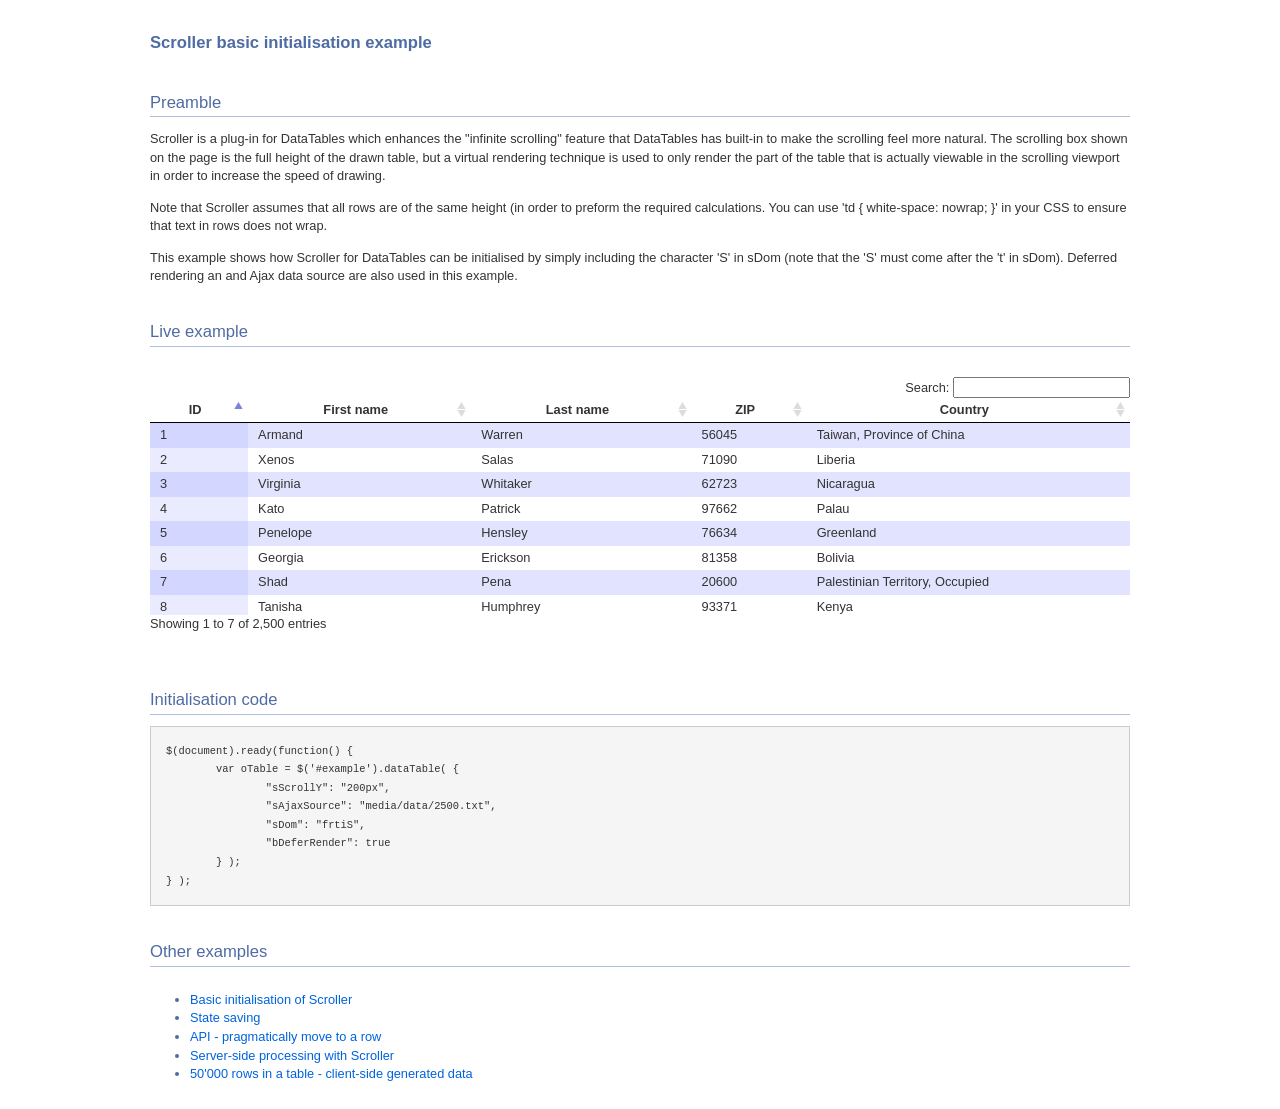
<file: js/datatables/extras/Scroller/index.html>
<!DOCTYPE HTML PUBLIC "-//W3C//DTD HTML 4.01//EN" "http://www.w3.org/TR/html4/strict.dtd">
<html>
	<head>
		<meta http-equiv="content-type" content="text/html; charset=utf-8" />
		<link rel="shortcut icon" type="image/ico" href="http://www.datatables.net/favicon.ico" />
		
		<title>DataTables example</title>
		<style type="text/css">
			@import "../../media/css/demo_page.css";
			@import "../../media/css/demo_table.css";
			@import "media/css/dataTables.scroller.css";
		</style>
		<script type="text/javascript" language="javascript" src="../../media/js/jquery.js"></script>
		<script type="text/javascript" language="javascript" src="../../media/js/jquery.dataTables.js"></script>
		<script type="text/javascript" language="javascript" src="media/js/dataTables.scroller.js"></script>
		<script type="text/javascript" charset="utf-8">
			$(document).ready(function() {
				var oTable = $('#example').dataTable( {
					"sScrollY": "192px",
					"sAjaxSource": "media/data/2500.txt",
					"sDom": "frtiS",
					"bDeferRender": true
				} );
			} );
		</script>
	</head>
	<body id="dt_example">
		<div id="container" style="width:980px">
			<div class="full_width big">
				Scroller basic initialisation example
			</div>
			
			<h1>Preamble</h1>
			<p>Scroller is a plug-in for DataTables which enhances the "infinite scrolling" feature that DataTables has built-in to make the scrolling feel more natural. The scrolling box shown on the page is the full height of the drawn table, but a virtual rendering technique is used to only render the part of the table that is actually viewable in the scrolling viewport in order to increase the speed of drawing.</p>
			<p>Note that Scroller assumes that all rows are of the same height (in order to preform the required calculations. You can use 'td { white-space: nowrap; }' in your CSS to ensure that text in rows does not wrap.</p>
			<p>This example shows how Scroller for DataTables can be initialised by simply including the character 'S' in sDom (note that the 'S' must come after the 't' in sDom). Deferred rendering an and Ajax data source are also used in this example.</p>
			
			<h1>Live example</h1>
			<div id="demo">
<table cellpadding="0" cellspacing="0" border="0" class="display" id="example">
	<thead>
		<tr>
			<th>ID</th>
			<th>First name</th>
			<th>Last name</th>
			<th>ZIP</th>
			<th width="33%">Country</th>
		</tr>
	</thead>
</table>
			</div>
			<div class="spacer"></div>
			
			
			<h1>Initialisation code</h1>
			<pre>$(document).ready(function() {
	var oTable = $('#example').dataTable( {
		"sScrollY": "200px",
		"sAjaxSource": "media/data/2500.txt",
		"sDom": "frtiS",
		"bDeferRender": true
	} );
} );</pre>
			
			
			<h1>Other examples</h1>
			<div class="demo_links">
				<ul>
					<li><a href="index.html">Basic initialisation of Scroller</a></li>
					<li><a href="state_saving.html">State saving</a></li>
					<li><a href="api_scrolling.html">API - pragmatically move to a row</a></li>
					<li><a href="server-side_processing.html">Server-side processing with Scroller</a></li>
					<li><a href="large_js_source.html">50'000 rows in a table - client-side generated data</a></li>
				</ul>
			</div>
			
		</div>
	</body>
</html>
</file>
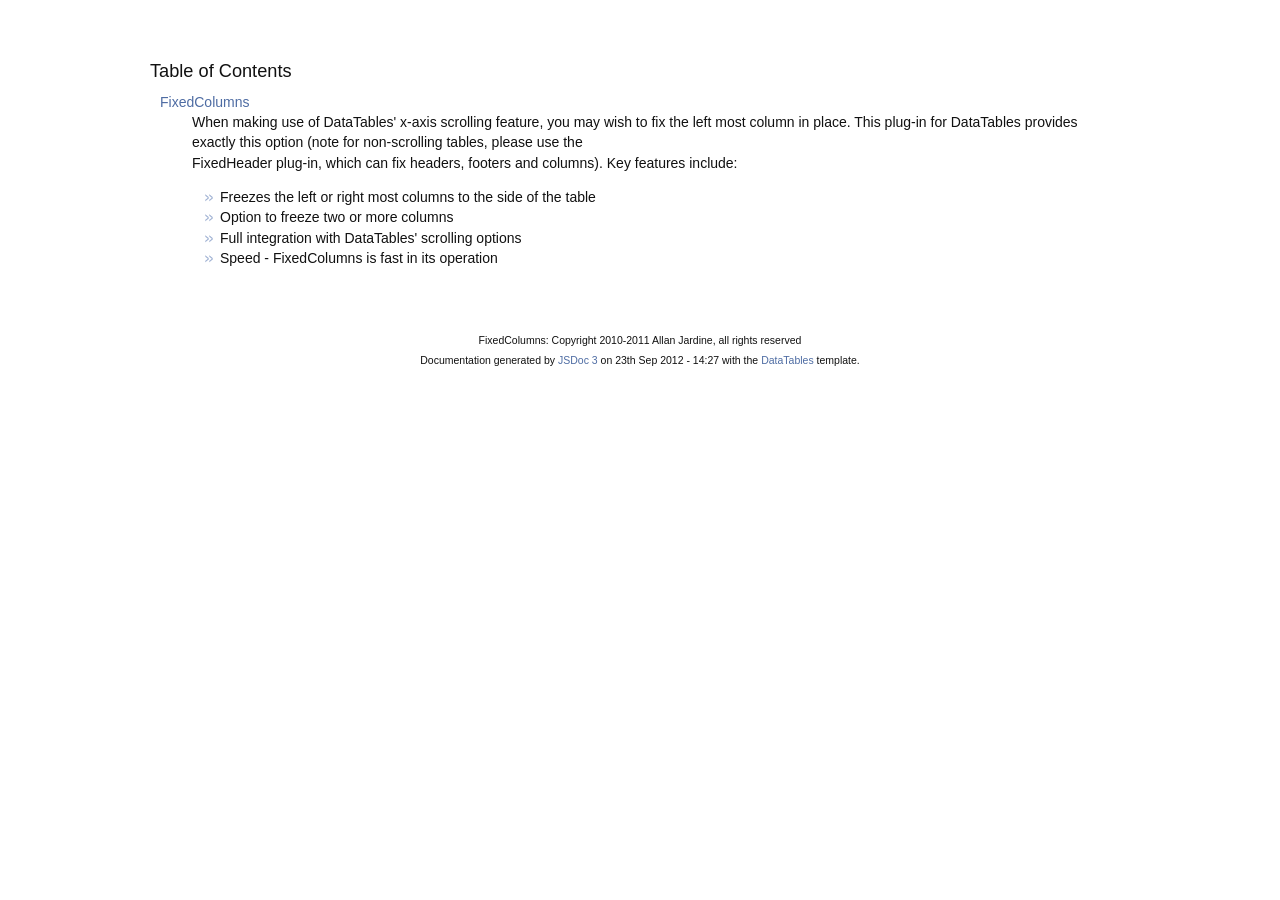
<file: js/datatables/extras/FixedColumns/docs/index.html>
<!DOCTYPE HTML PUBLIC "-//W3C//DTD HTML 4.01//EN" "http://www.w3.org/TR/html4/strict.dtd">
<html>
	<head>
		<meta http-equiv="Content-type" content="text/html; charset=utf-8">
		<title>Table of Contents - documentation</title>
  
		<style type="text/css" media="screen">
			@import "media/css/doc.css";
			@import "media/css/shCore.css";
			@import "media/css/shThemeDataTables.css";
		</style>
	
		<script type="text/javascript" src="media/js/shCore.js"></script>
		<script type="text/javascript" src="media/js/shBrushJScript.js"></script>
		<script type="text/javascript" src="media/js/jquery.js"></script>
		<script type="text/javascript" src="media/js/doc.js"></script>
	</head>
	<body>
		<div class="fw_container">
			<a name="top"></a>
			<div class="fw_header">
			</div>

			<div class="fw_content">
				<h3 class="subsection-title">Table of Contents</h3>
				<dl>
					<dt><a href="FixedColumns.html">FixedColumns</a></dt><dd><p>When making use of DataTables' x-axis scrolling feature, you may wish to 
fix the left most column in place. This plug-in for DataTables provides 
exactly this option (note for non-scrolling tables, please use the <br />
FixedHeader plug-in, which can fix headers, footers and columns). Key 
features include:
  <ul class="limit_length">
    <li>Freezes the left or right most columns to the side of the table</li>
    <li>Option to freeze two or more columns</li>
    <li>Full integration with DataTables' scrolling options</li>
    <li>Speed - FixedColumns is fast in its operation</li>
  </ul></p></dd>
				</dl>
   			</div>
		</div>

		<div class="fw_footer">
			FixedColumns: Copyright 2010-2011 Allan Jardine, all rights reserved<br>

			Documentation generated by <a href="https://github.com/micmath/JSDoc">JSDoc 3</a> on
			23th Sep 2012 - 14:27
			with the <a href="http://datatables.net/">DataTables</a> template.
		</div>
	</body>
</html>
</file>
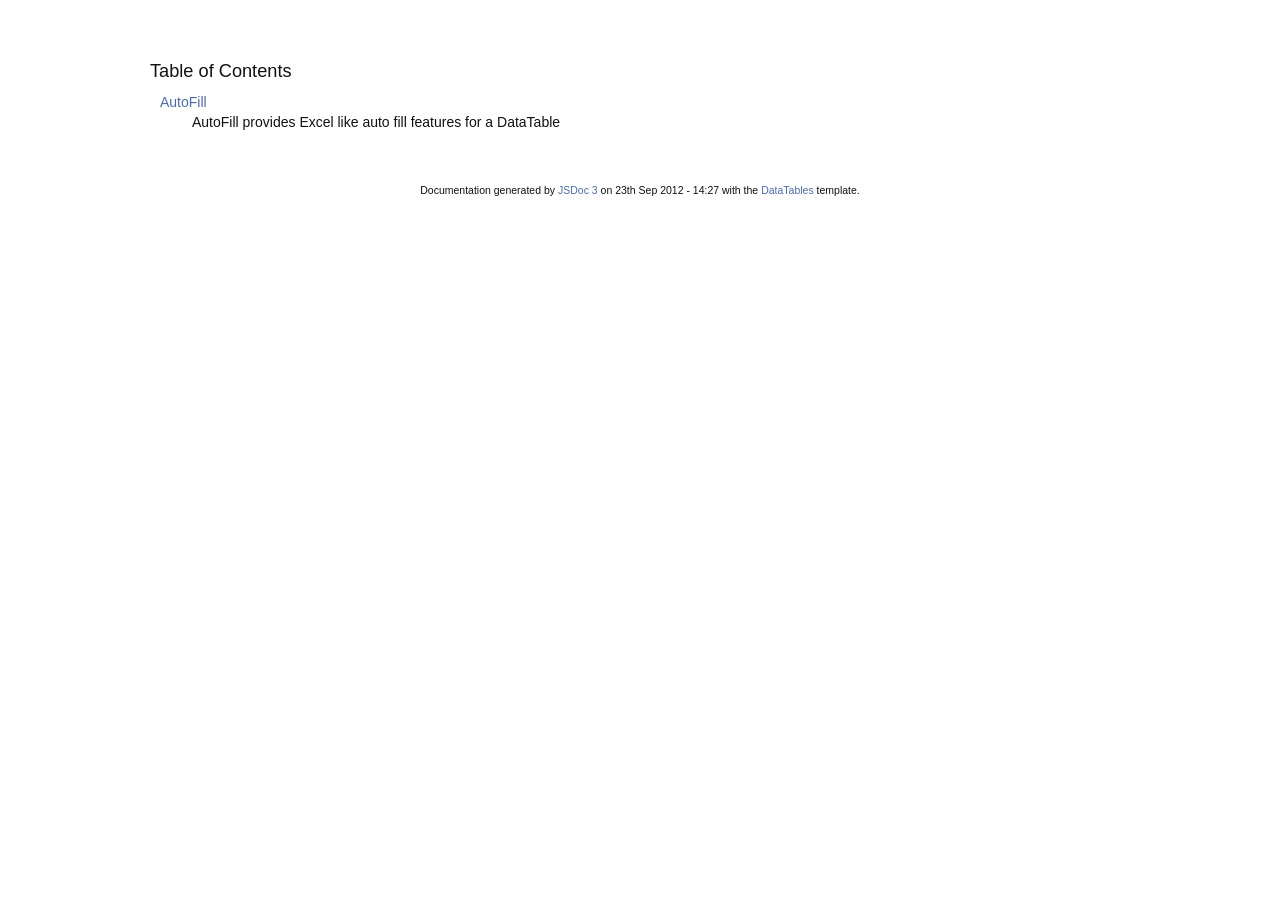
<file: js/datatables/extras/AutoFill/media/docs/index.html>
<!DOCTYPE HTML PUBLIC "-//W3C//DTD HTML 4.01//EN" "http://www.w3.org/TR/html4/strict.dtd">
<html>
	<head>
		<meta http-equiv="Content-type" content="text/html; charset=utf-8">
		<title>Table of Contents - documentation</title>
  
		<style type="text/css" media="screen">
			@import "media/css/doc.css";
			@import "media/css/shCore.css";
			@import "media/css/shThemeDataTables.css";
		</style>
	
		<script type="text/javascript" src="media/js/shCore.js"></script>
		<script type="text/javascript" src="media/js/shBrushJScript.js"></script>
		<script type="text/javascript" src="media/js/jquery.js"></script>
		<script type="text/javascript" src="media/js/doc.js"></script>
	</head>
	<body>
		<div class="fw_container">
			<a name="top"></a>
			<div class="fw_header">
			</div>

			<div class="fw_content">
				<h3 class="subsection-title">Table of Contents</h3>
				<dl>
					<dt><a href="AutoFill.html">AutoFill</a></dt><dd><p>AutoFill provides Excel like auto fill features for a DataTable</p></dd>
				</dl>
   			</div>
		</div>

		<div class="fw_footer">
			

			Documentation generated by <a href="https://github.com/micmath/JSDoc">JSDoc 3</a> on
			23th Sep 2012 - 14:27
			with the <a href="http://datatables.net/">DataTables</a> template.
		</div>
	</body>
</html>
</file>
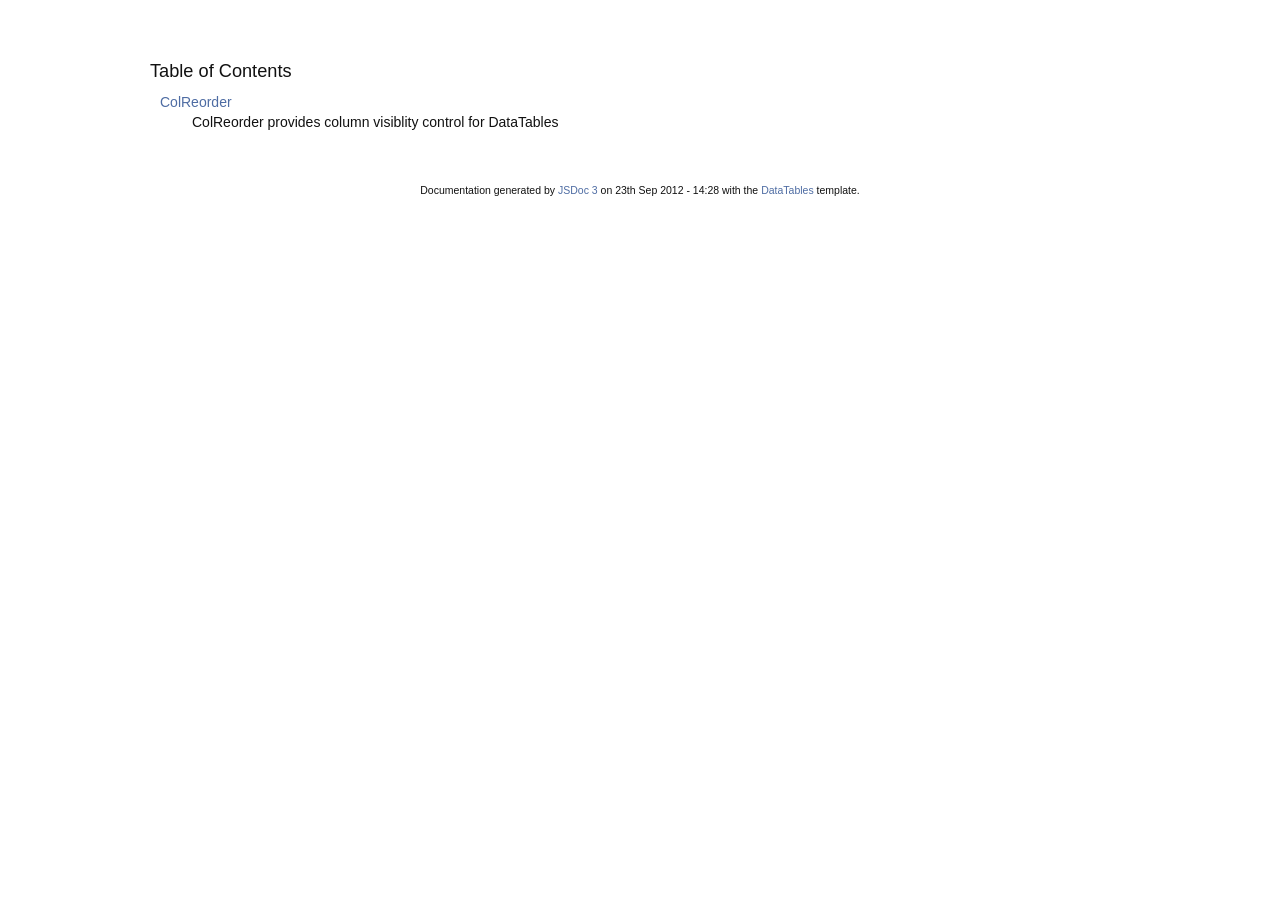
<file: js/datatables/extras/ColReorder/media/docs/index.html>
<!DOCTYPE HTML PUBLIC "-//W3C//DTD HTML 4.01//EN" "http://www.w3.org/TR/html4/strict.dtd">
<html>
	<head>
		<meta http-equiv="Content-type" content="text/html; charset=utf-8">
		<title>Table of Contents - documentation</title>
  
		<style type="text/css" media="screen">
			@import "media/css/doc.css";
			@import "media/css/shCore.css";
			@import "media/css/shThemeDataTables.css";
		</style>
	
		<script type="text/javascript" src="media/js/shCore.js"></script>
		<script type="text/javascript" src="media/js/shBrushJScript.js"></script>
		<script type="text/javascript" src="media/js/jquery.js"></script>
		<script type="text/javascript" src="media/js/doc.js"></script>
	</head>
	<body>
		<div class="fw_container">
			<a name="top"></a>
			<div class="fw_header">
			</div>

			<div class="fw_content">
				<h3 class="subsection-title">Table of Contents</h3>
				<dl>
					<dt><a href="ColReorder.html">ColReorder</a></dt><dd><p>ColReorder provides column visiblity control for DataTables</p></dd>
				</dl>
   			</div>
		</div>

		<div class="fw_footer">
			

			Documentation generated by <a href="https://github.com/micmath/JSDoc">JSDoc 3</a> on
			23th Sep 2012 - 14:28
			with the <a href="http://datatables.net/">DataTables</a> template.
		</div>
	</body>
</html>
</file>
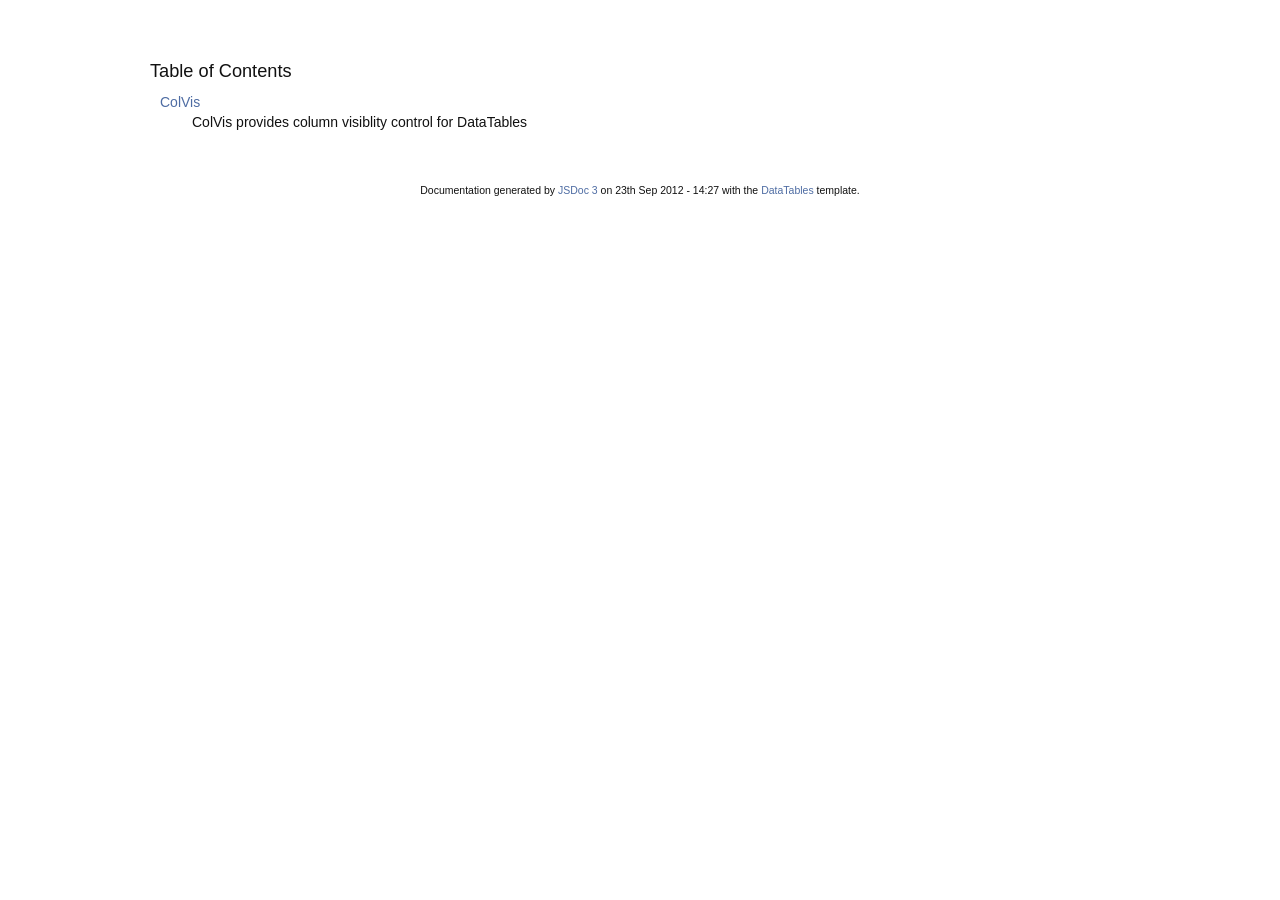
<file: js/datatables/extras/ColVis/media/docs/index.html>
<!DOCTYPE HTML PUBLIC "-//W3C//DTD HTML 4.01//EN" "http://www.w3.org/TR/html4/strict.dtd">
<html>
	<head>
		<meta http-equiv="Content-type" content="text/html; charset=utf-8">
		<title>Table of Contents - documentation</title>
  
		<style type="text/css" media="screen">
			@import "media/css/doc.css";
			@import "media/css/shCore.css";
			@import "media/css/shThemeDataTables.css";
		</style>
	
		<script type="text/javascript" src="media/js/shCore.js"></script>
		<script type="text/javascript" src="media/js/shBrushJScript.js"></script>
		<script type="text/javascript" src="media/js/jquery.js"></script>
		<script type="text/javascript" src="media/js/doc.js"></script>
	</head>
	<body>
		<div class="fw_container">
			<a name="top"></a>
			<div class="fw_header">
			</div>

			<div class="fw_content">
				<h3 class="subsection-title">Table of Contents</h3>
				<dl>
					<dt><a href="ColVis.html">ColVis</a></dt><dd><p>ColVis provides column visiblity control for DataTables</p></dd>
				</dl>
   			</div>
		</div>

		<div class="fw_footer">
			

			Documentation generated by <a href="https://github.com/micmath/JSDoc">JSDoc 3</a> on
			23th Sep 2012 - 14:27
			with the <a href="http://datatables.net/">DataTables</a> template.
		</div>
	</body>
</html>
</file>
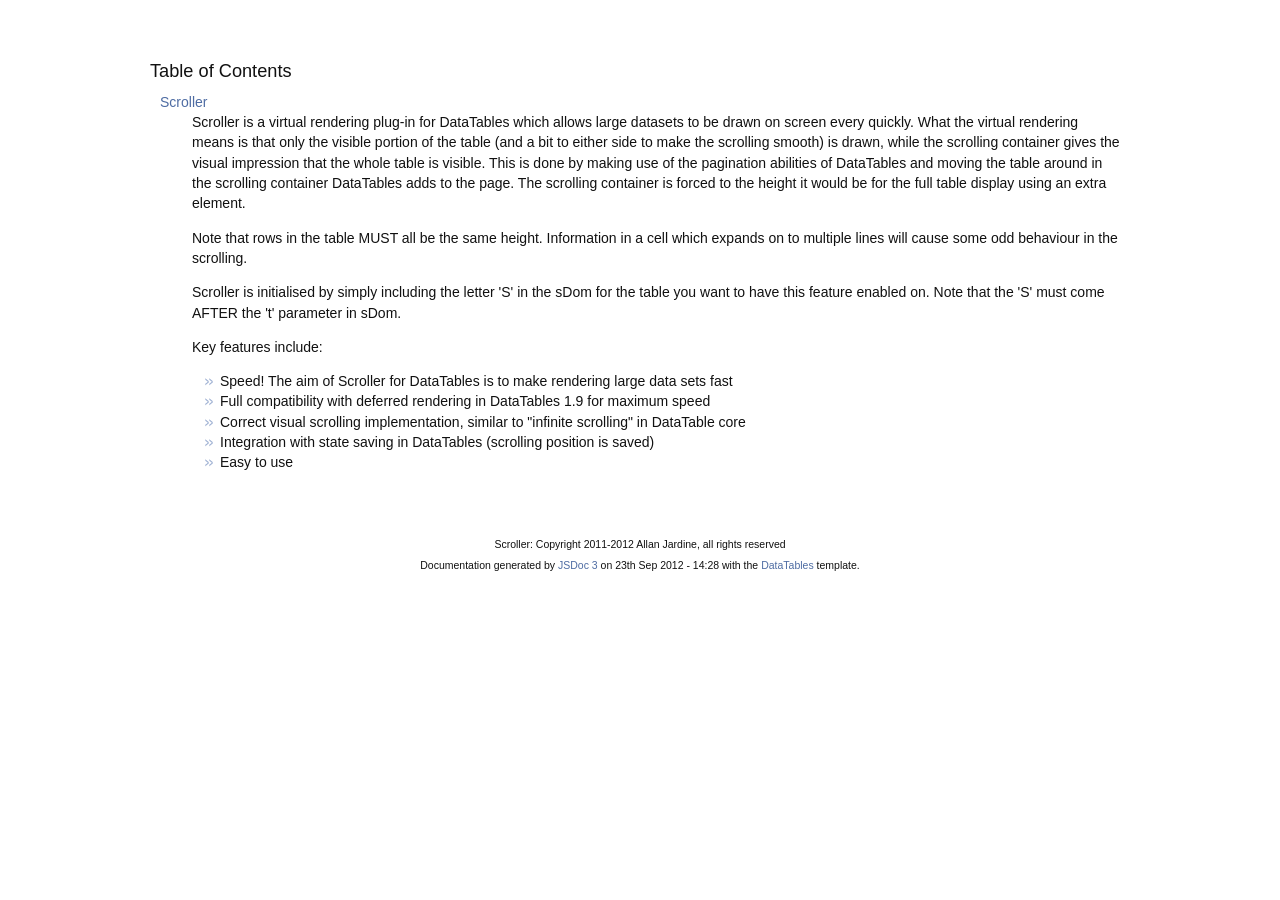
<file: js/datatables/extras/Scroller/media/docs/index.html>
<!DOCTYPE HTML PUBLIC "-//W3C//DTD HTML 4.01//EN" "http://www.w3.org/TR/html4/strict.dtd">
<html>
	<head>
		<meta http-equiv="Content-type" content="text/html; charset=utf-8">
		<title>Table of Contents - documentation</title>
  
		<style type="text/css" media="screen">
			@import "media/css/doc.css";
			@import "media/css/shCore.css";
			@import "media/css/shThemeDataTables.css";
		</style>
	
		<script type="text/javascript" src="media/js/shCore.js"></script>
		<script type="text/javascript" src="media/js/shBrushJScript.js"></script>
		<script type="text/javascript" src="media/js/jquery.js"></script>
		<script type="text/javascript" src="media/js/doc.js"></script>
	</head>
	<body>
		<div class="fw_container">
			<a name="top"></a>
			<div class="fw_header">
			</div>

			<div class="fw_content">
				<h3 class="subsection-title">Table of Contents</h3>
				<dl>
					<dt><a href="Scroller.html">Scroller</a></dt><dd><p>Scroller is a virtual rendering plug-in for DataTables which allows large
datasets to be drawn on screen every quickly. What the virtual rendering means
is that only the visible portion of the table (and a bit to either side to make
the scrolling smooth) is drawn, while the scrolling container gives the 
visual impression that the whole table is visible. This is done by making use
of the pagination abilities of DataTables and moving the table around in the
scrolling container DataTables adds to the page. The scrolling container is
forced to the height it would be for the full table display using an extra 
element. </p>

<p>Note that rows in the table MUST all be the same height. Information in a cell
which expands on to multiple lines will cause some odd behaviour in the scrolling.</p>

<p>Scroller is initialised by simply including the letter 'S' in the sDom for the
table you want to have this feature enabled on. Note that the 'S' must come
AFTER the 't' parameter in sDom.</p>

<p>Key features include:
  <ul class="limit_length">
    <li>Speed! The aim of Scroller for DataTables is to make rendering large data sets fast</li>
    <li>Full compatibility with deferred rendering in DataTables 1.9 for maximum speed</li>
    <li>Correct visual scrolling implementation, similar to "infinite scrolling" in DataTable core</li>
    <li>Integration with state saving in DataTables (scrolling position is saved)</li>
    <li>Easy to use</li>
  </ul></p></dd>
				</dl>
   			</div>
		</div>

		<div class="fw_footer">
			Scroller: Copyright 2011-2012 Allan Jardine, all rights reserved<br>

			Documentation generated by <a href="https://github.com/micmath/JSDoc">JSDoc 3</a> on
			23th Sep 2012 - 14:28
			with the <a href="http://datatables.net/">DataTables</a> template.
		</div>
	</body>
</html>
</file>
